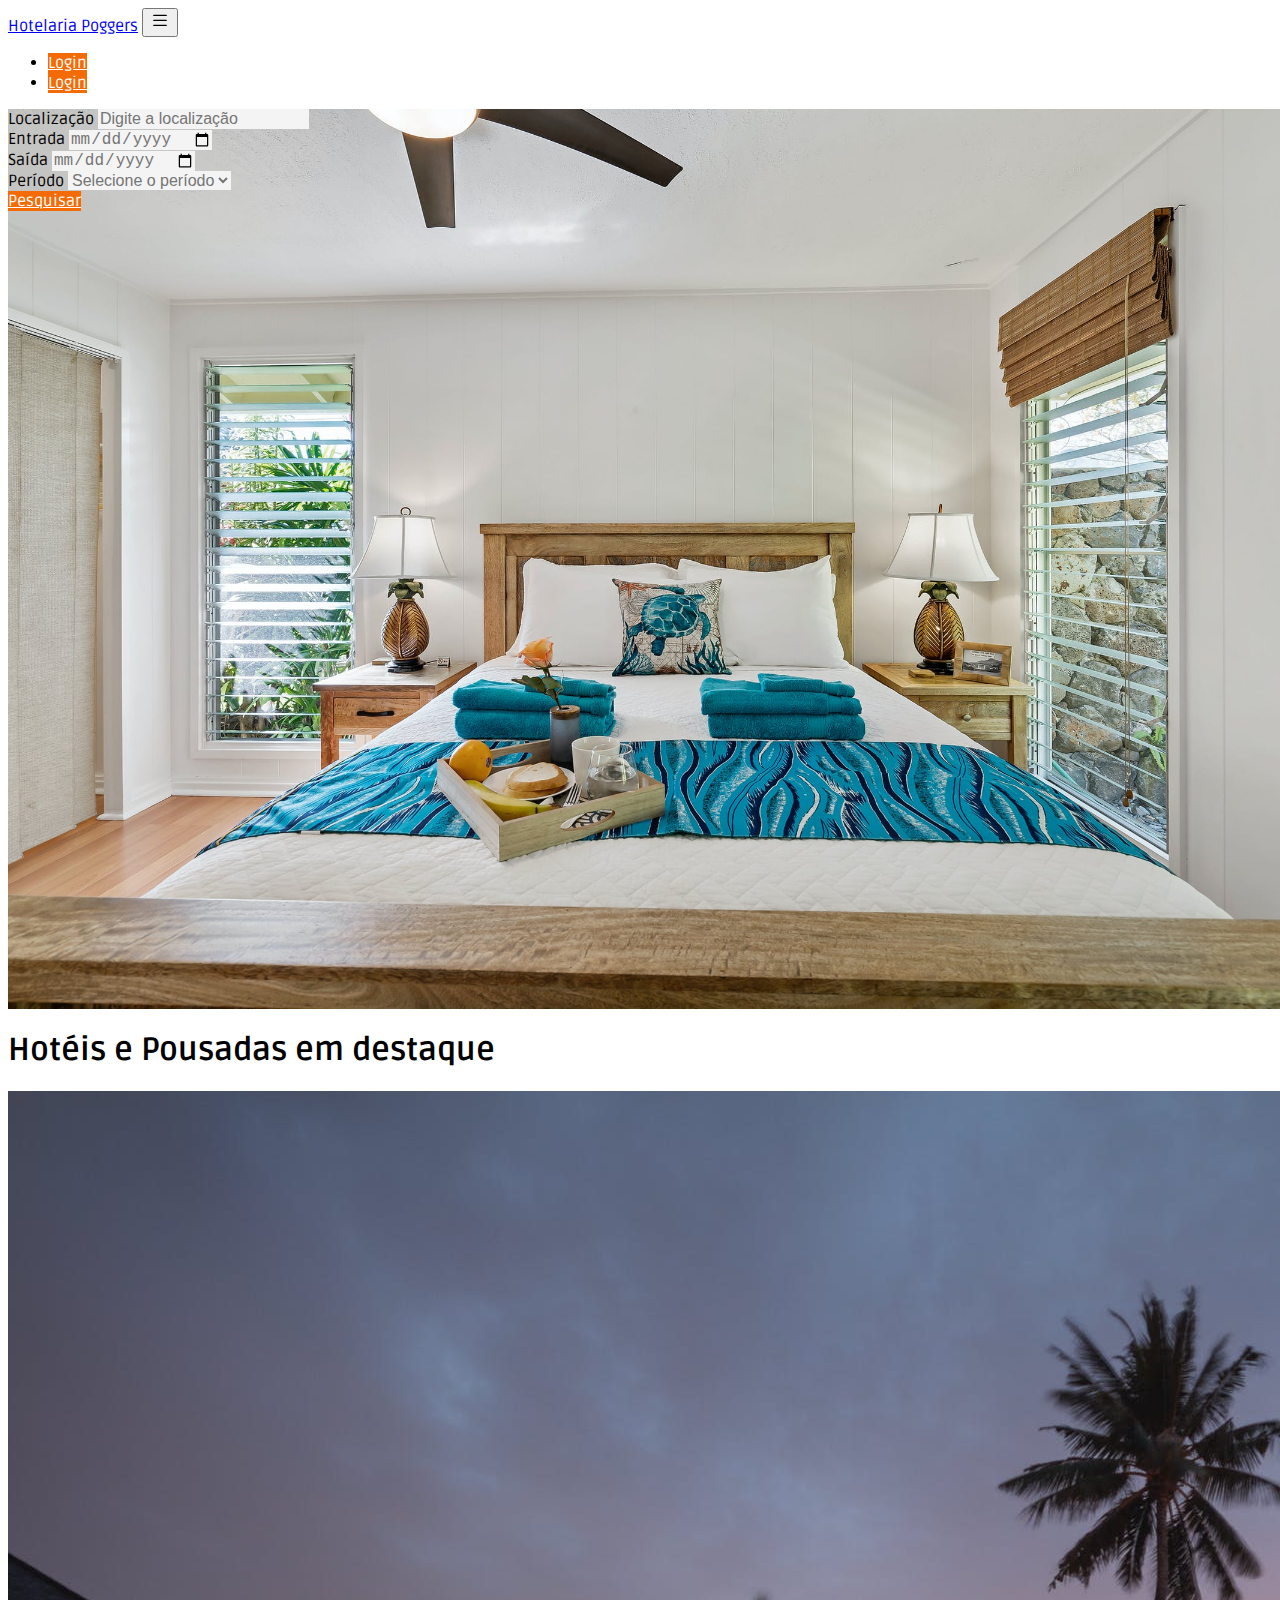
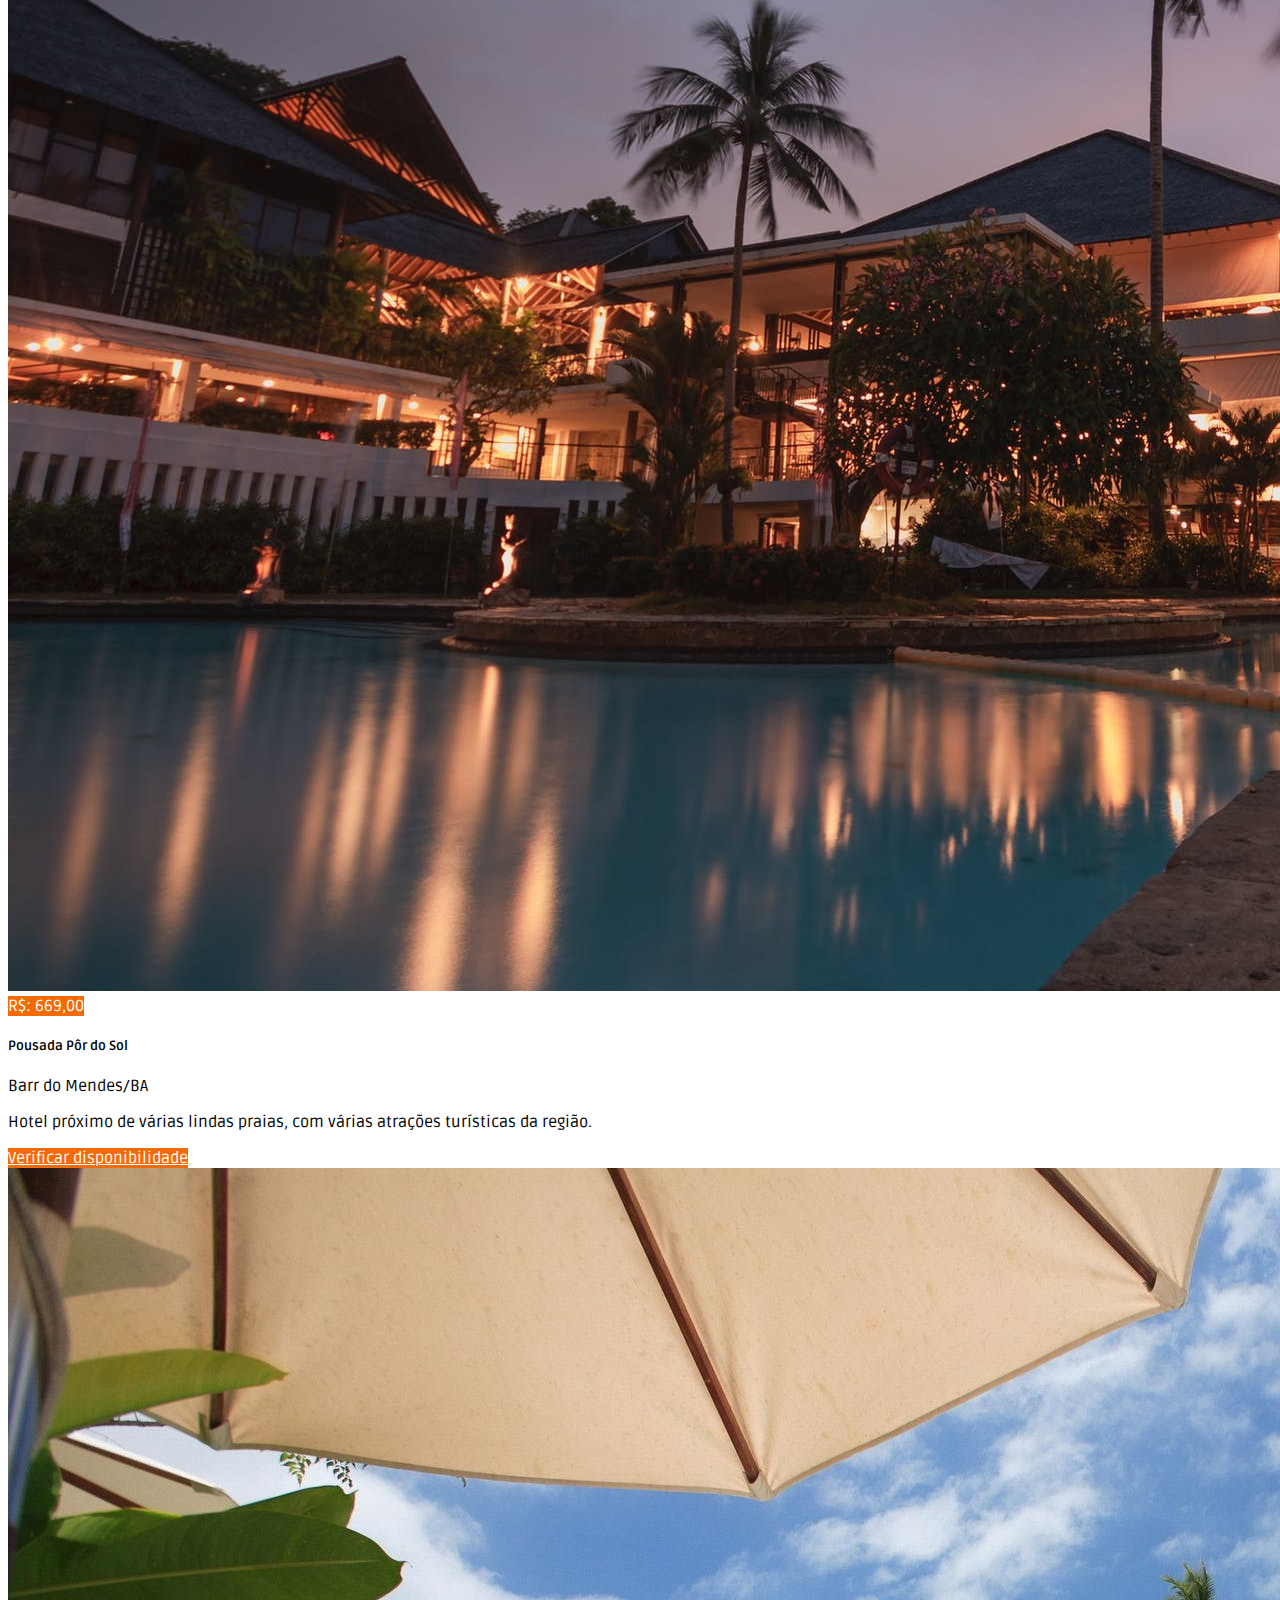
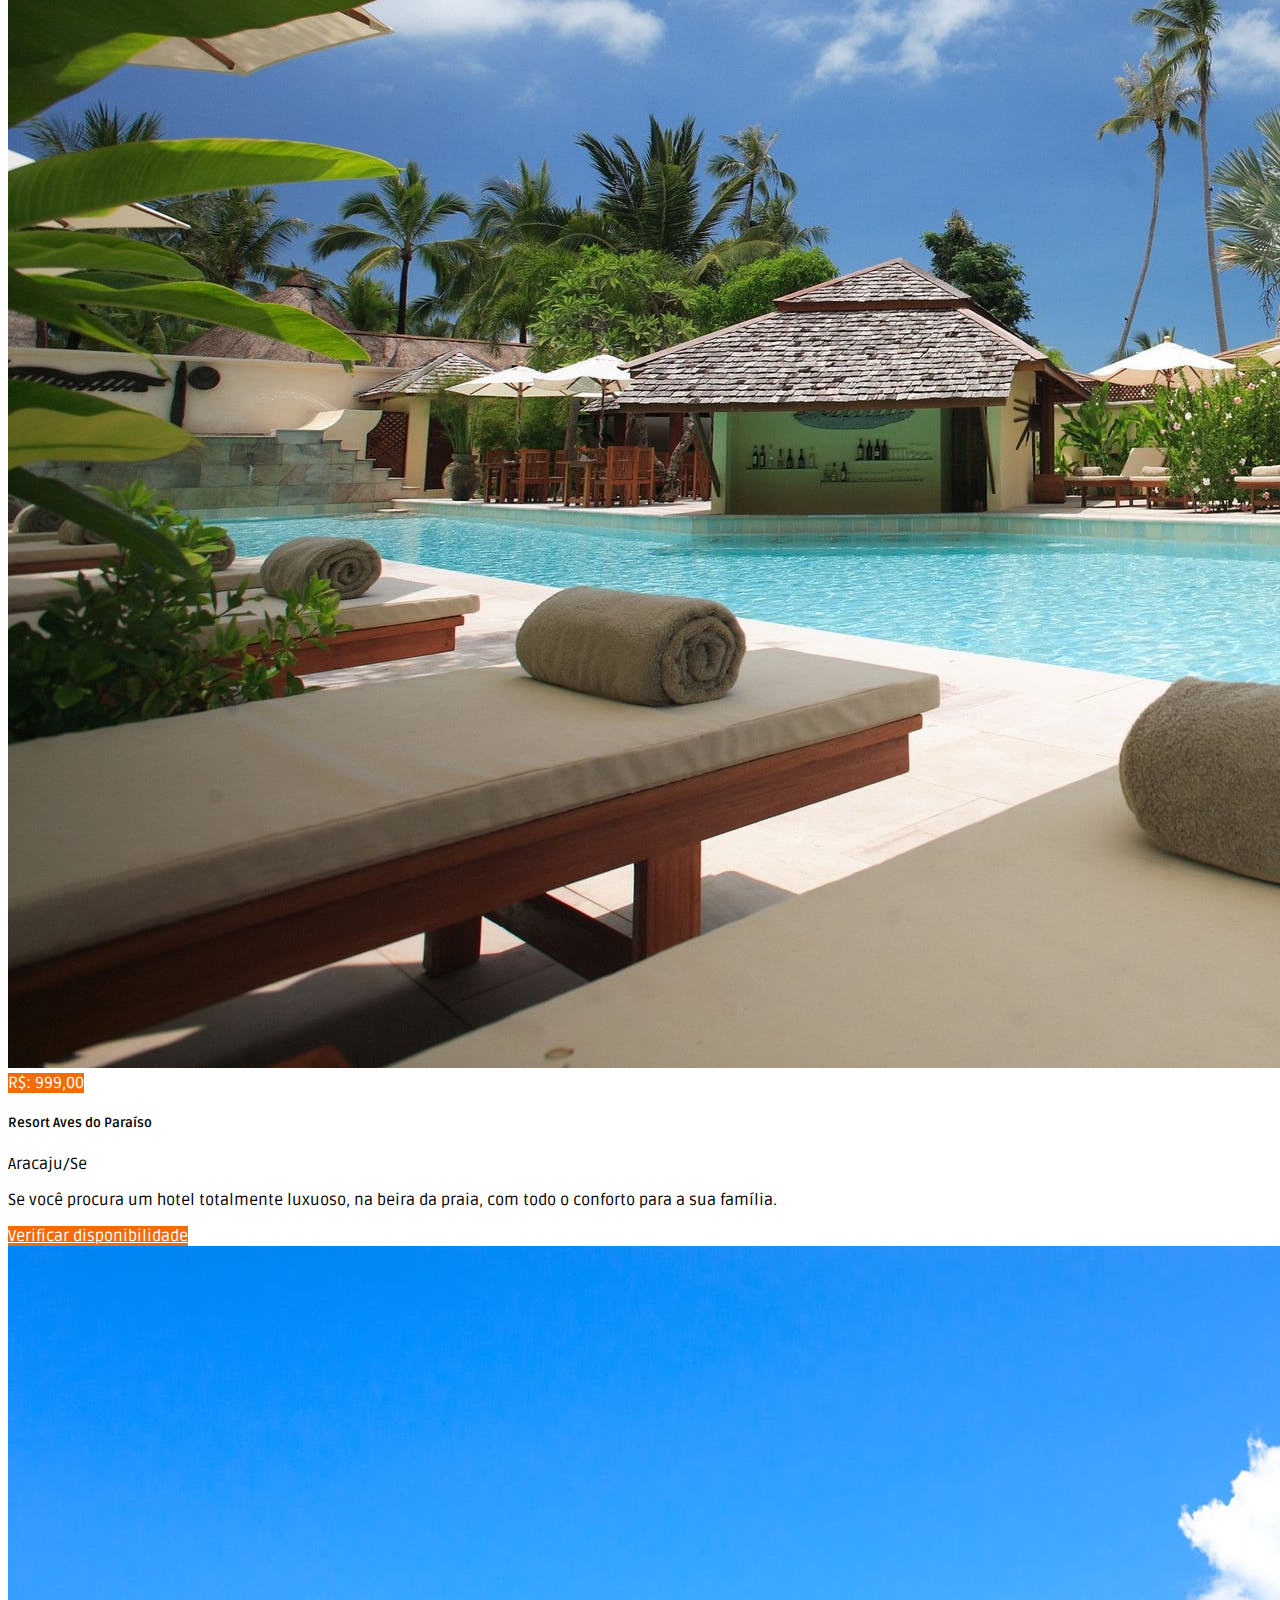
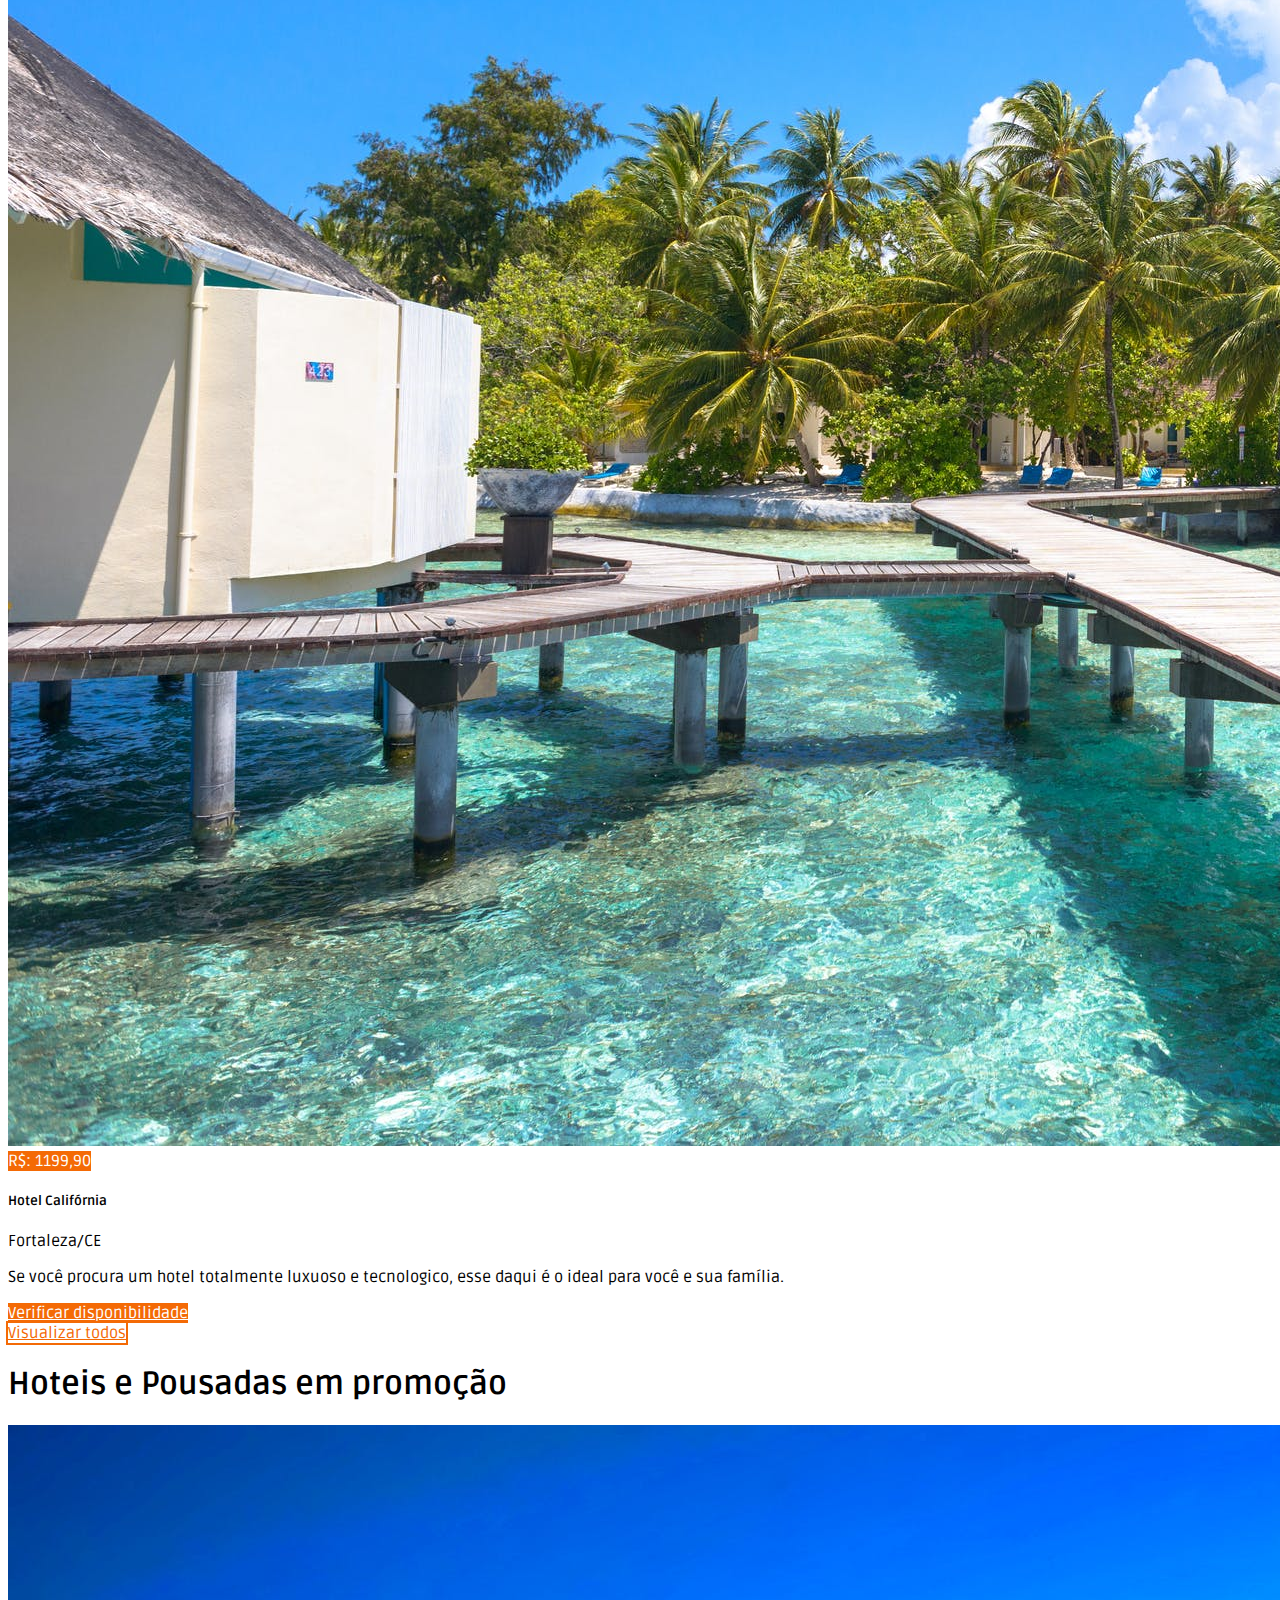
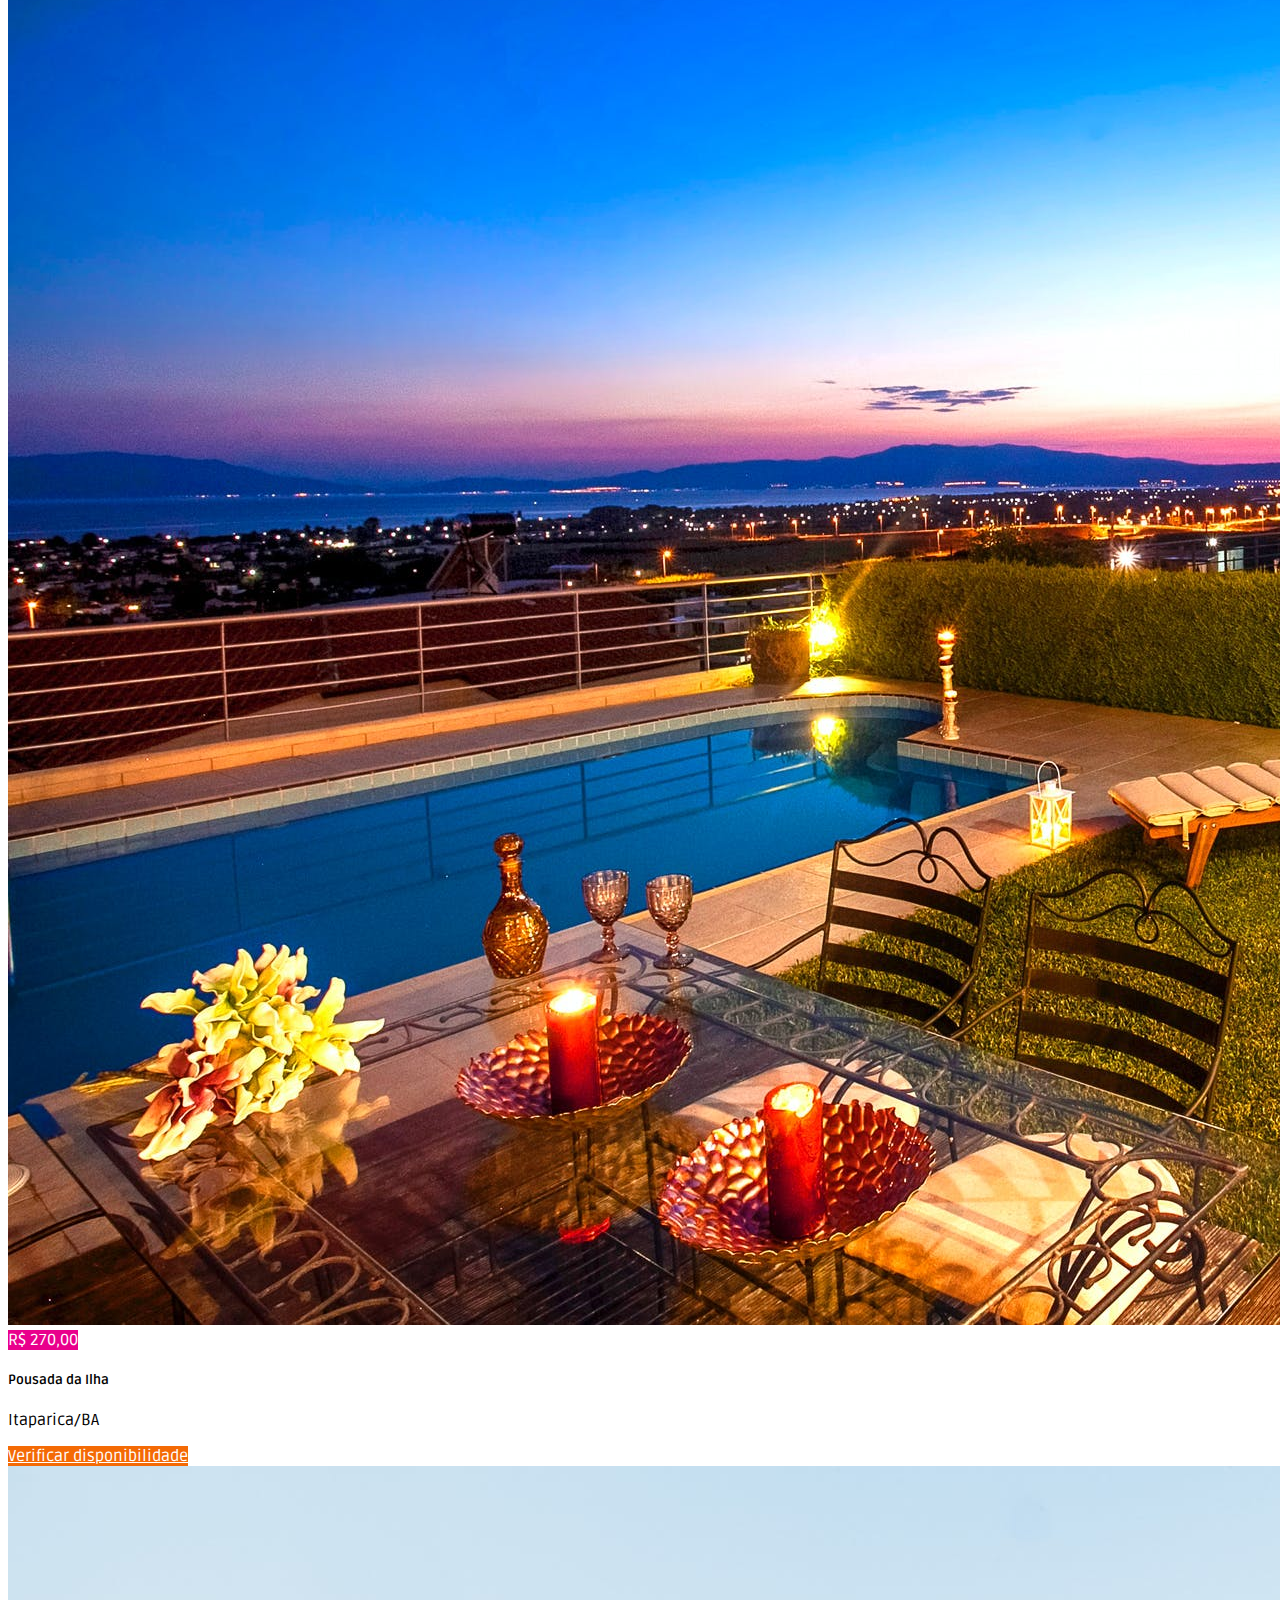
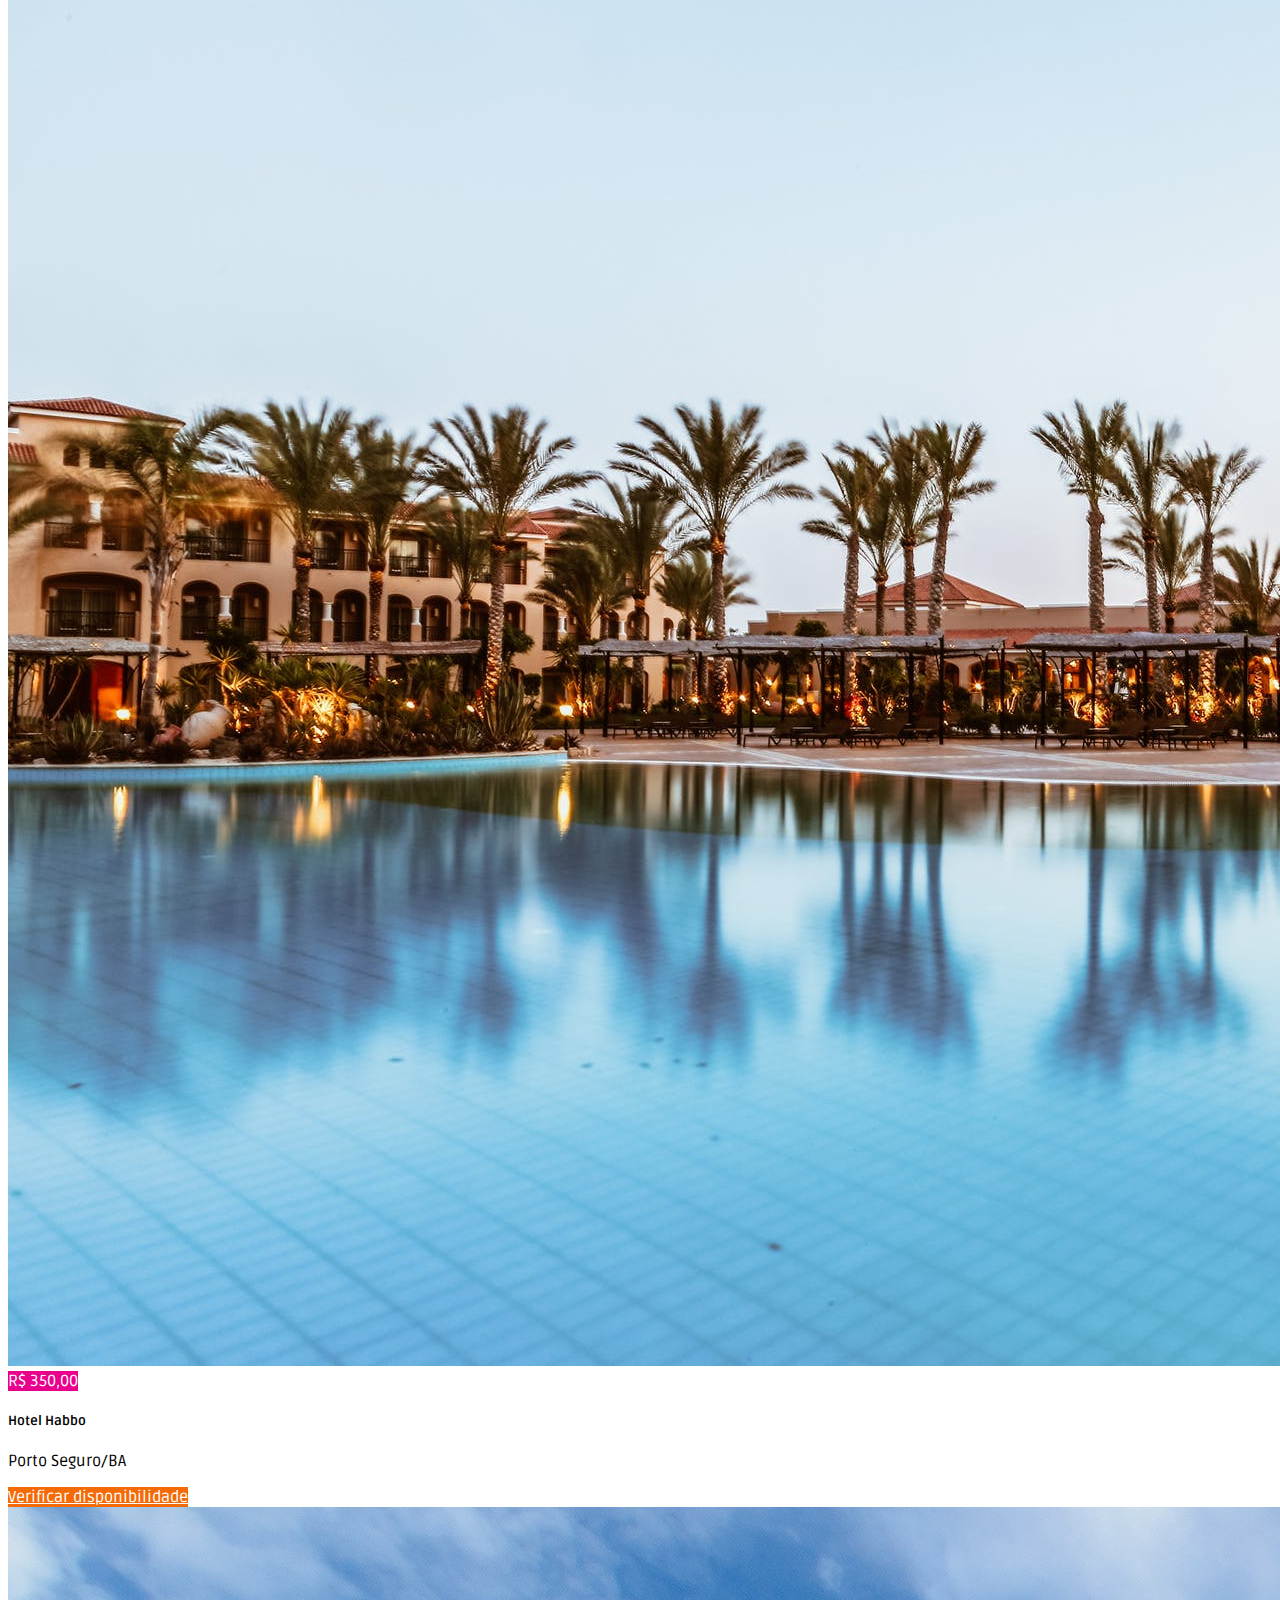
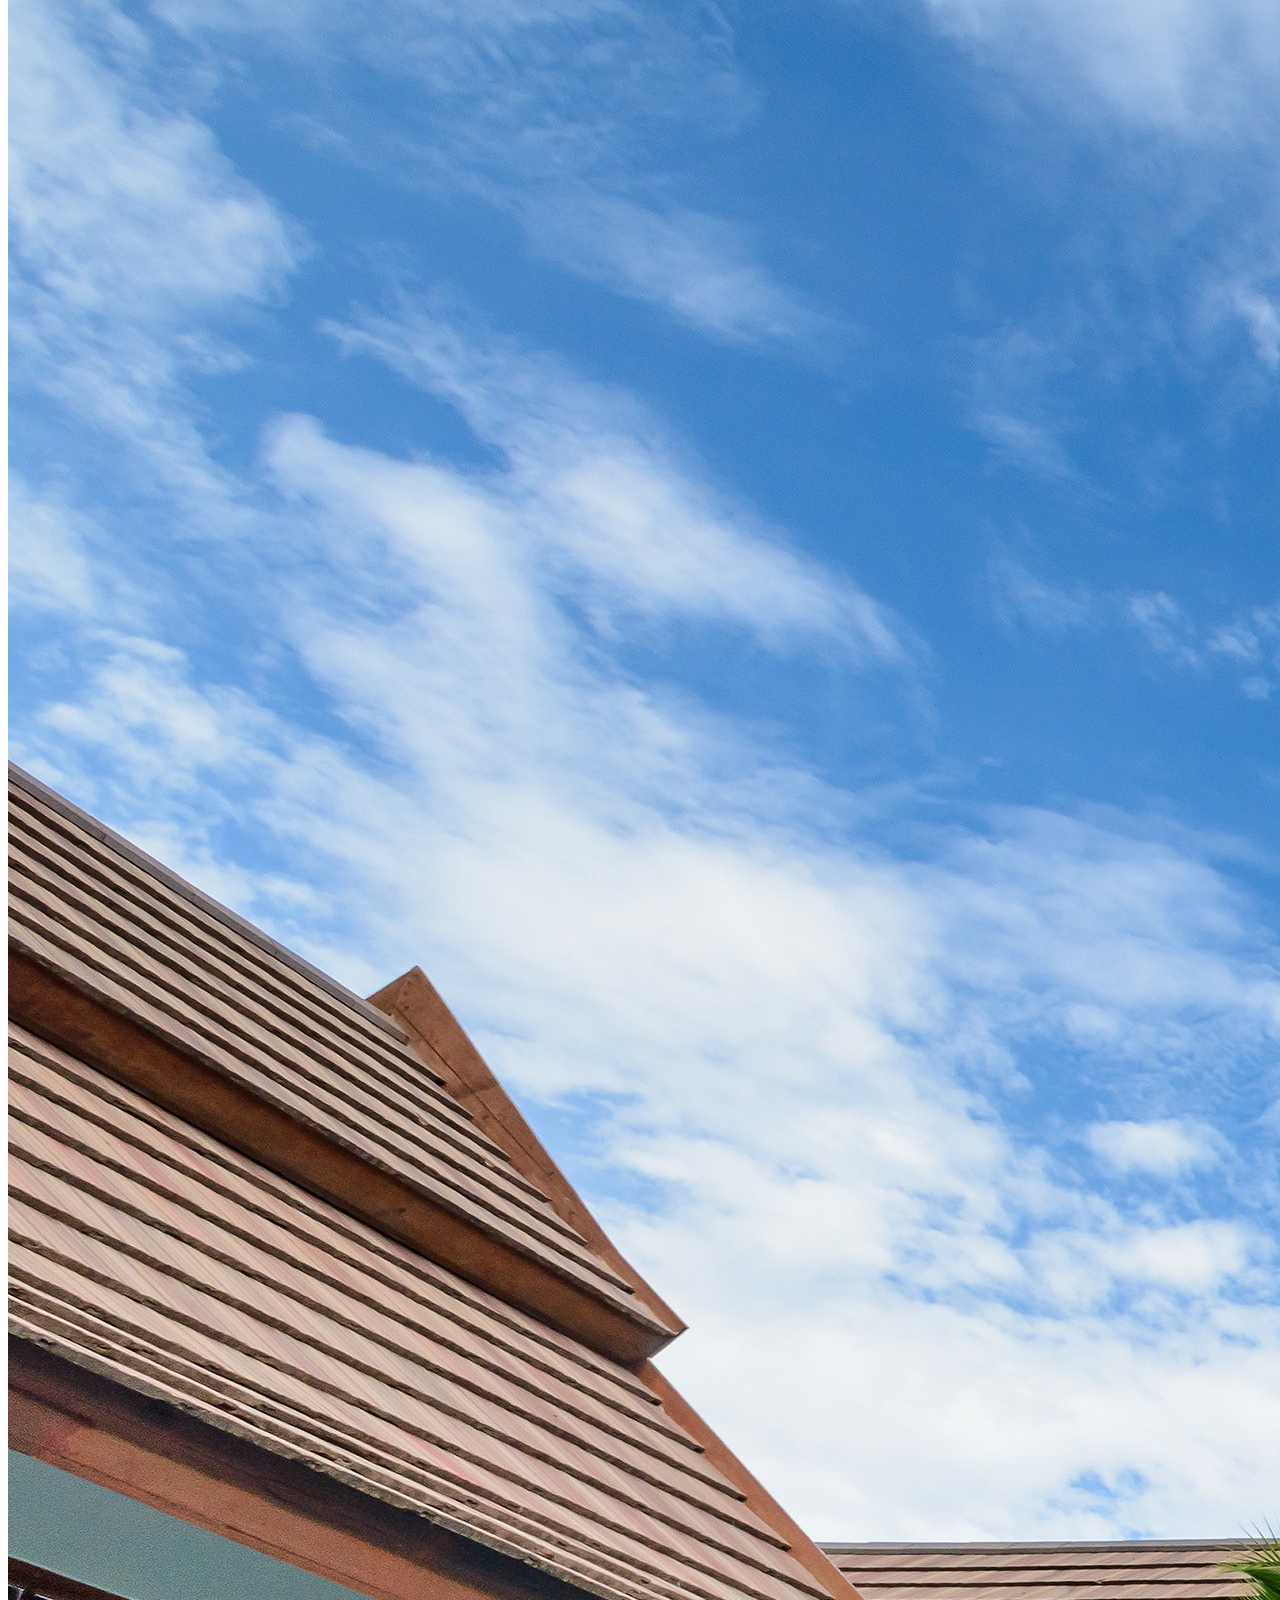
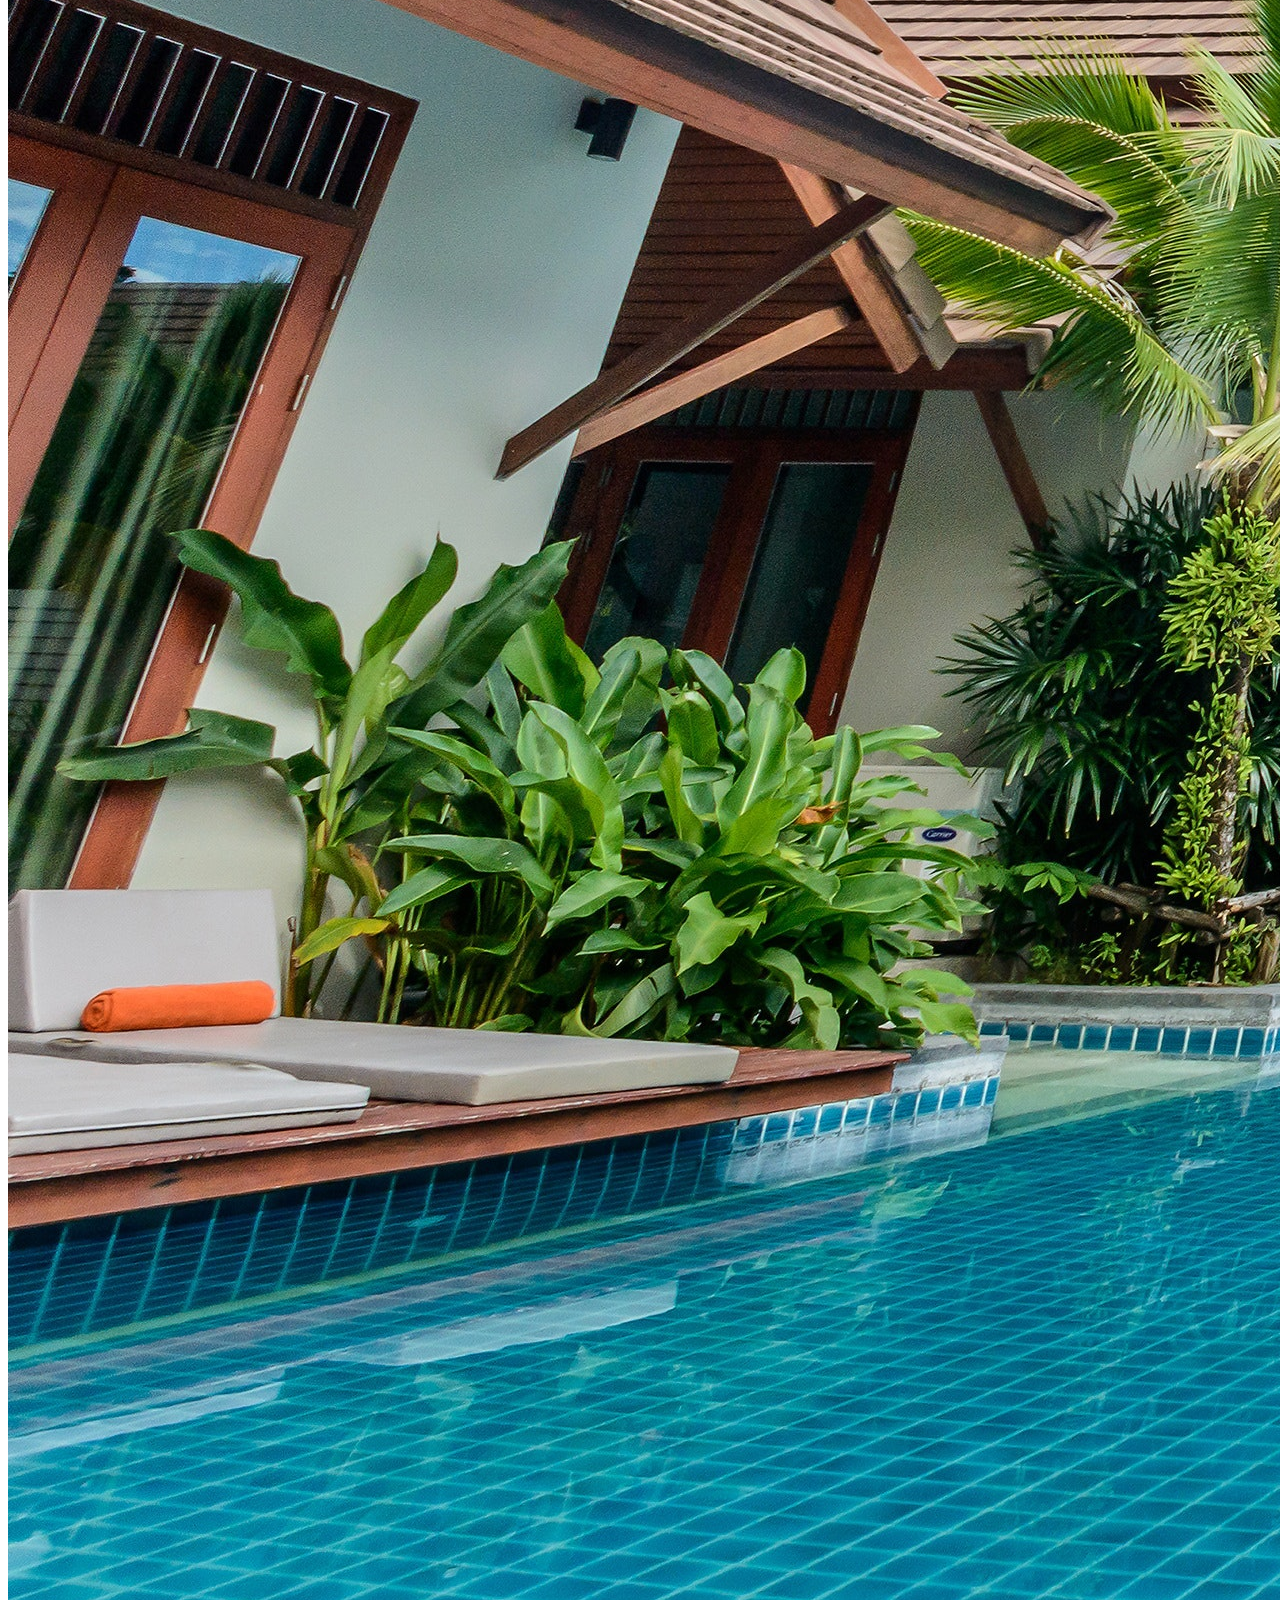
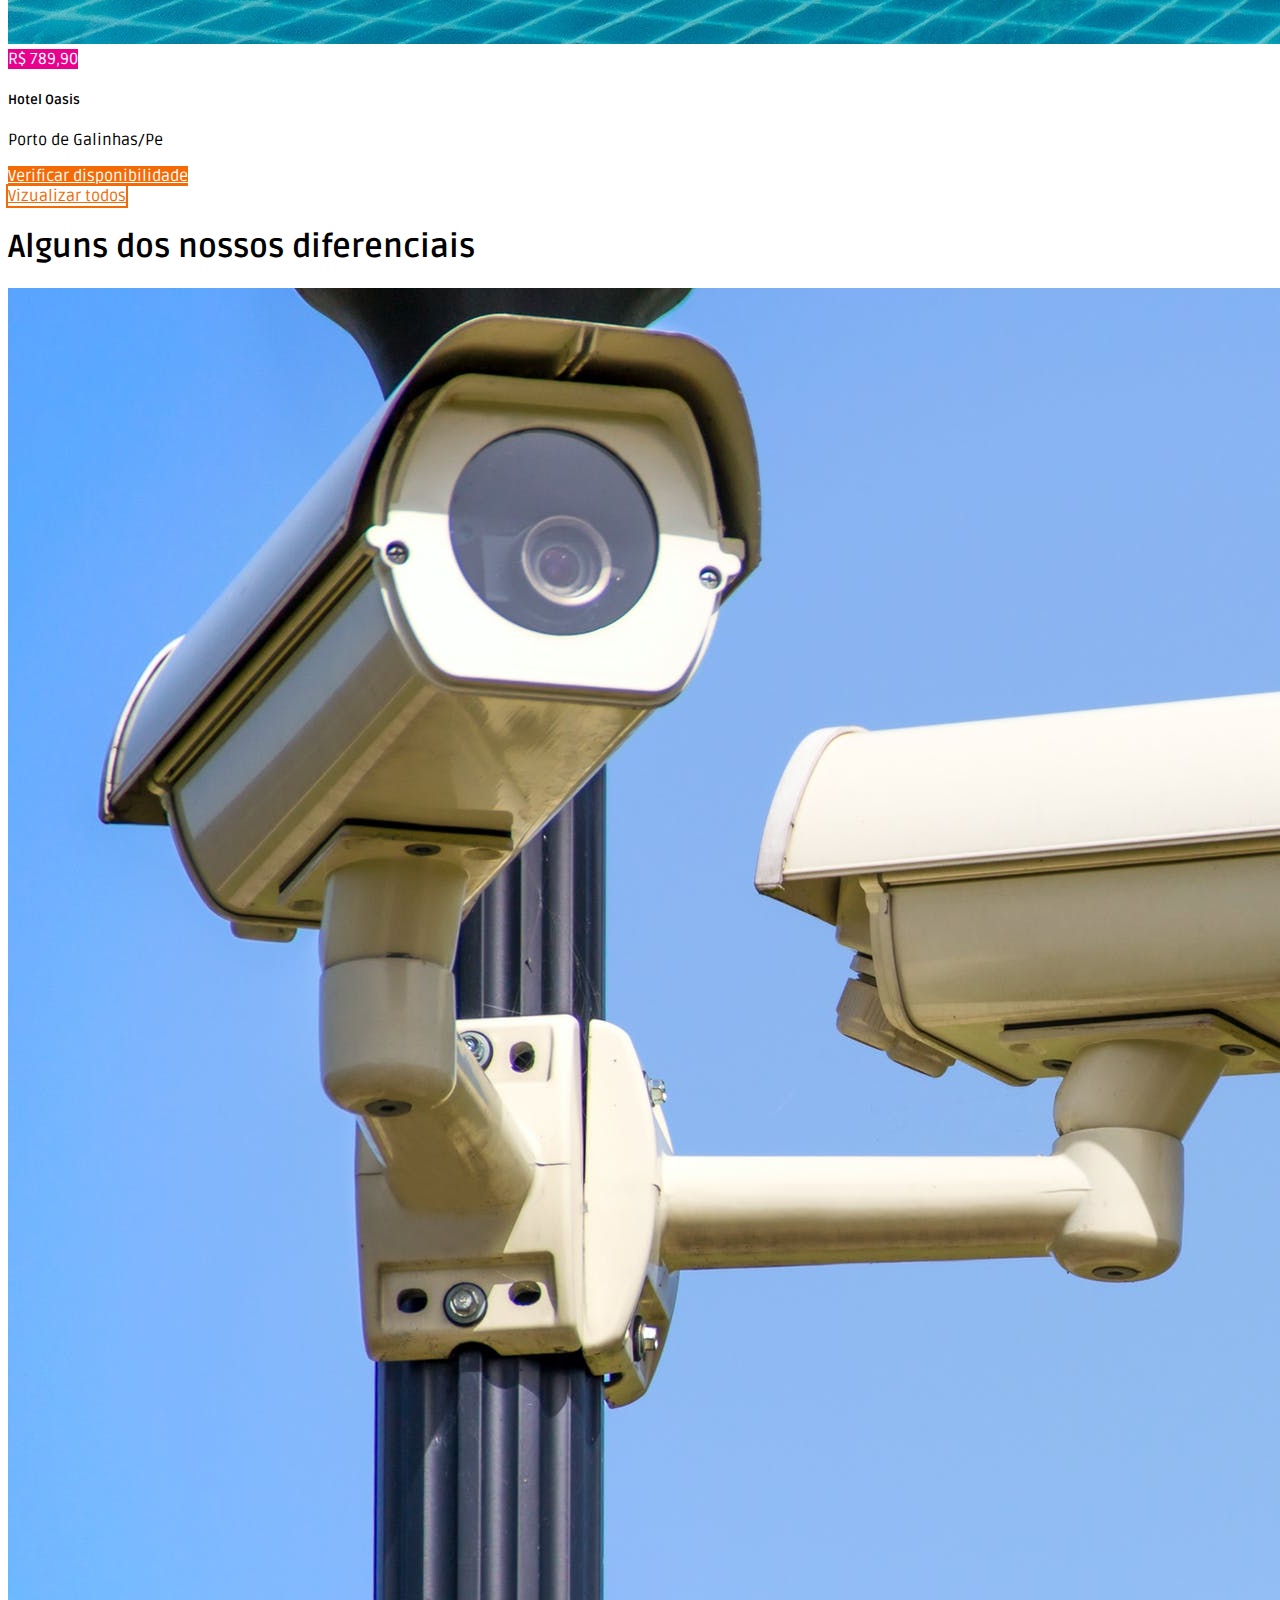
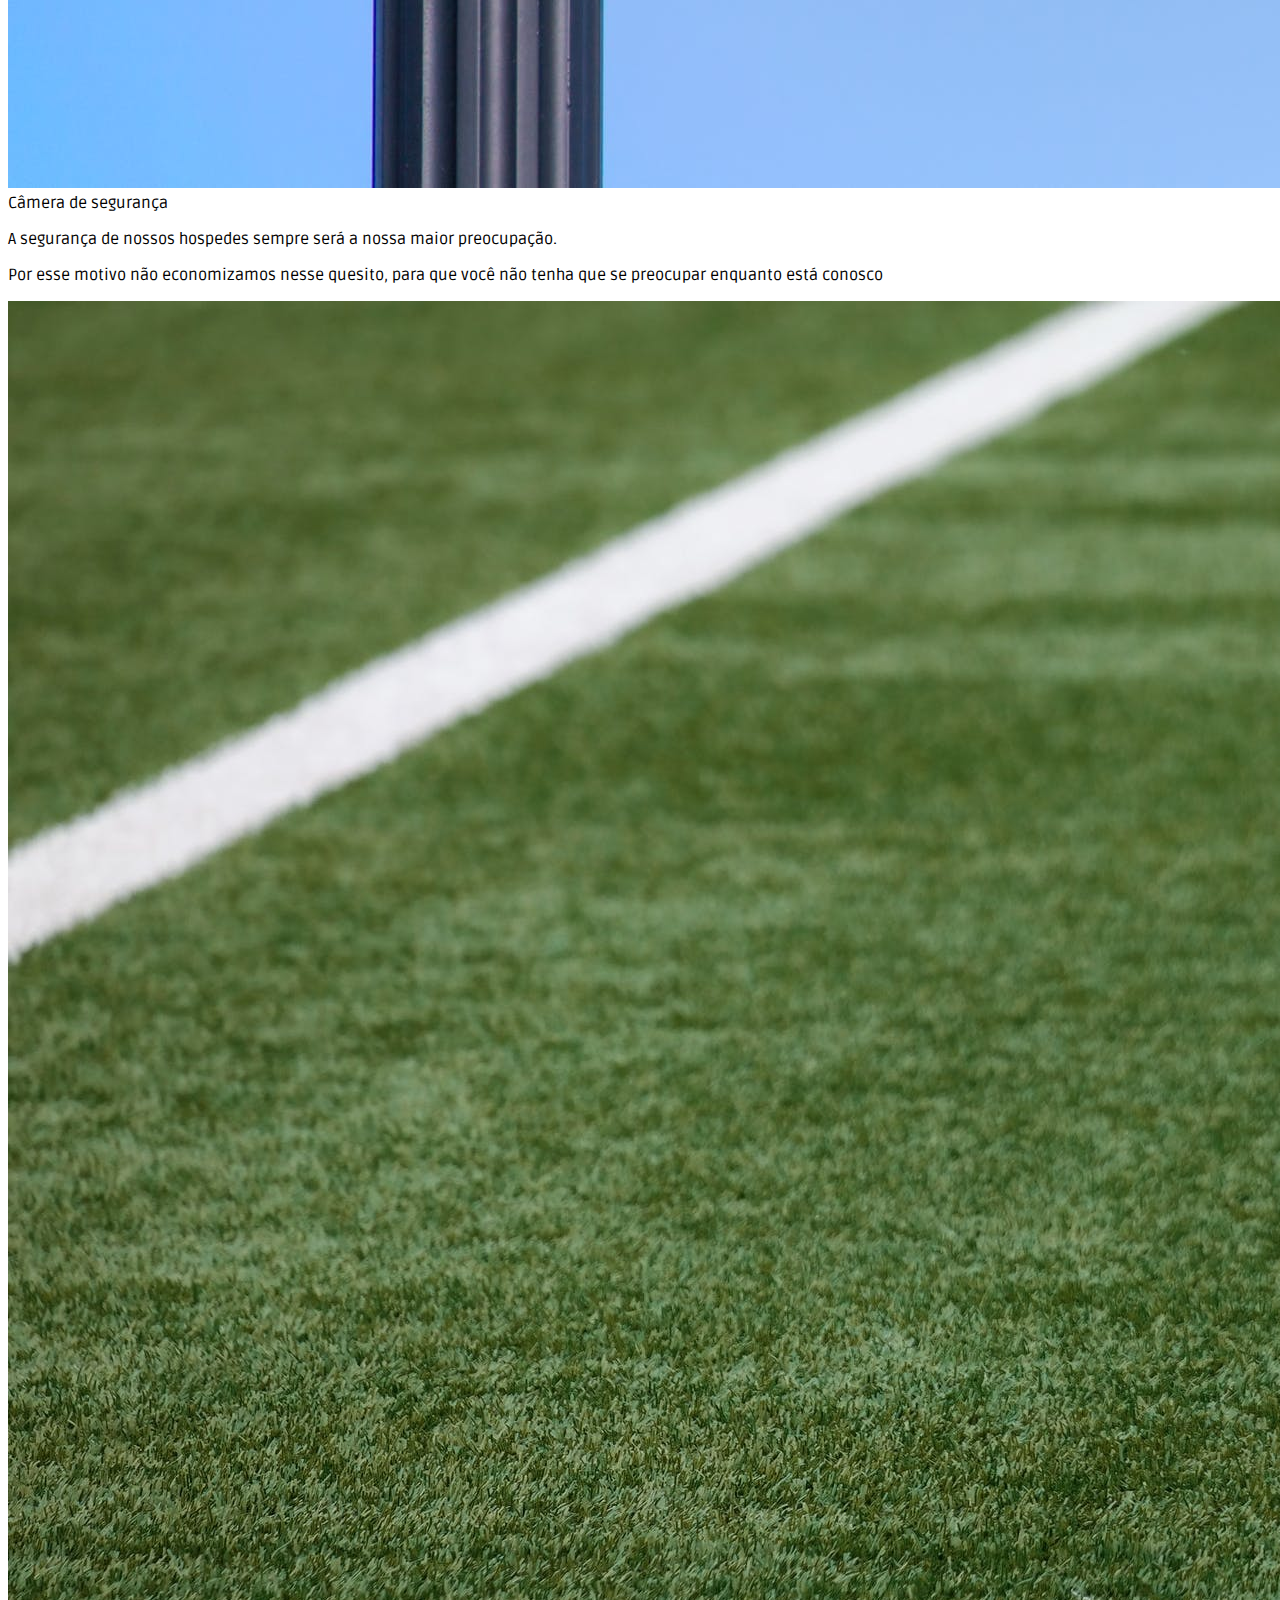
<file: index.html>
<!DOCTYPE html>
<html lang="pt">

<head>
    <meta charset="UTF-8">
    <meta name="viewport" content="width=device-width, initial-scale=1.0">
    <title>Hotel</title>
    <link href="https://cdn.jsdelivr.net/npm/bootstrap@5.0.0-beta1/dist/css/bootstrap.min.css" rel="stylesheet"
        integrity="sha384-giJF6kkoqNQ00vy+HMDP7azOuL0xtbfIcaT9wjKHr8RbDVddVHyTfAAsrekwKmP1" crossorigin="anonymous">
     <link href="https://fonts.googleapis.com/css2?family=Material+Icons" rel="stylesheet">
    <link rel="stylesheet" href="https://stackpath.bootstrapcdn.com/font-awesome/4.7.0/css/font-awesome.min.css"
        integrity="sha384-wvfXpqpZZVQGK6TAh5PVlGOfQNHSoD2xbE+QkPxCAFlNEevoEH3Sl0sibVcOQVnN" crossorigin="anonymous">
    <link rel="stylesheet" href="style.css">
</head>

<body>

    <!-- Barra de Navegação -->
    <nav class="navbar navbar-expand-lg navbar-light bg-white">
        <div class="container pt-1 pb-1">
            <a class="navbar-brand fw-bold" href="#">Hotelaria Poggers</a>
            <button class="navbar-toggler" type="button" data-bs-toggle="collapse" data-bs-target="#navbarNav"
                aria-controls="navbarNav" aria-expanded="false" aria-label="Toggle navigation">
                <svg width="1.5em" height="1.5em" viewBox="0 0 16 16" class="bi bi-list" fill="currentColor"
                    xmlns="http://www.w3.org/2000/svg">
                    <path fill-rule="evenodd"
                        d="M2.5 11.5A.5.5 0 0 1 3 11h10a.5.5 0 0 1 0 1H3a.5.5 0 0 1-.5-.5zm0-4A.5.5 0 0 1 3 7h10a.5.5 0 0 1 0 1H3a.5.5 0 0 1-.5-.5zm0-4A.5.5 0 0 1 3 3h10a.5.5 0 0 1 0 1H3a.5.5 0 0 1-.5-.5z" />
                </svg>
            </button>
            <div class="collapse navbar-collapse d-lg-flex justify-content-lg-end" id="navbarNav">
                <ul class="navbar-nav">
                    <!-- Botão aparece quando tela menor -->
                    <li class="nav-item d-block d-md-none d-lg-none pt-2 pb-2">
                        <a href="#" type="button" class="btn btn-orange w-100 rounded-0">Login</a>
                    </li>
                    <!-- End Botão tela menor -->
                    <li class="nav-item d-none d-md-block d-lg-block">
                        <a href="#" type="button" class="btn btn-orange rounded-0 ps-lg-5 pe-lg-5">Login</a>
                    </li>
                </ul>
            </div>
        </div>
    </nav>

    <!-- Banner -->
    <main class="w-100 min-vh-100 background-banner d-flex align-items-center">
        <div class="container">
            <div class="card rounded-1 border-0 p-1 pt-4 pb-4 p-lg-4 pb-md-0 pb-lg-0 shadow">
                <div class="card-body">
                    <form class="pb-lg-2" onsubmit="return false;">
                        <div class="row">
                            <div class="col-12 col-md-12 col-lg-3 mb-3">
                                <label for="localizacao" class="form-label fw-bold">Localização</label>
                                <input type="text" 
                                class="form-control rounded-0" 
                                name="localizacao" 
                                id="localizacao" 
                                placeholder="Digite a localização">
                            </div>
                            <div class="col-12 col-md-12 col-lg-2 mb-3">
                                <label for="entrada" class="form-label fw-bold">Entrada</label>
                                <input type="date" 
                                class="form-control rounded-0" 
                                name="entrada" 
                                id="entrada">
                            </div>
                            <div class="col-12 col-md-12 col-lg-2 mb-3">
                                <label for="saida" class="form-label fw-bold">Saída</label>
                                <input type="date" 
                                class="form-control rounded-0" 
                                name="saida" 
                                id="saida">
                            </div>
                            <div class="col-12 col-md-12 col-lg-3 mb-3">
                                <label for="periodo" class="form-label fw-bold">Período</label>
                                <select 
                                    class="form-select rounded-0" 
                                    name="periodo" 
                                    id="periodo"
                                    aria-label="Selecione o período">
                                    <option value="" selected>Selecione o período</option>
                                    <option value="madrugada">Madrugada</option>
                                    <option value="manha">Manhã</option>
                                    <option value="tarde">Tarde</option>
                                    <option value="noite">Noite</option>
                                </select>
                            </div>
                            <div class="col-12 col-md-12 col-lg-2 mb-3 pt-3 d-lg-flex align-items-end">
                                <a href="#" class="btn btn-lg btn-orange w-100 rounded-0 border-0 p-lg-1">
                                    Pesquisar
                                </a>
                            </div>
                        </div>
                    </form>
                </div>
            </div>
        </div>
    </main>

    <!-- Destaques -->
    <main class="w-100 pb-5 pt-lg-4 pb-lg-5">
        <div class="container pt-5 pb-2 pt-lg-5 pb-lg-0">
            <h1 class="fs-4 text-center text-lg-start mb-5 fw-bold">
                Hotéis e Pousadas em destaque
            </h1>
            <div class="row mb-4">
                <div class="col-12 col-md-12 col-lg-4 mb-5">
                    <div class="card shadow border-0">
                        <div class="position-relative">
                            <img src="./assets/img/hoteis/hotel-1.jpeg" alt="Hotel 01" class="card-img-top">
                            <span class="position-absolute 
                            bottom-0 
                            right-0 
                            bg-color-orange 
                            ps-2 
                            pe-2 
                            pt-1 
                            pb-1">
                                R$: 669,00
                            </span>
                        </div>
                        <div class="card-body p-3">
                            <h5 class="card-title mb-1">Pousada Pôr do Sol</h5>
                            <p class="text-muted">Barr do Mendes/BA</p>
                            <p class="card-text">
                                Hotel próximo de várias lindas praias,
                                com várias atrações turísticas da região.
                            </p>
                            <a href="./available.html" class="btn btn-orange rounded-0 w-100">Verificar disponibilidade</a>
                        </div>
                    </div>
                </div>
                <div class="col-12 col-md-12 col-lg-4 mb-5">
                    <div class="card shadow border-0">
                        <div class="position-relative">
                            <img src="./assets/img/hoteis/hotel-2.jpeg" alt="Hotel 01" class="card-img-top">
                            <span class="position-absolute 
                            bottom-0 
                            right-0 
                            bg-color-orange 
                            ps-2 
                            pe-2 
                            pt-1 
                            pb-1">
                                R$: 999,00
                            </span>
                        </div>
                        <div class="card-body p-3">
                            <h5 class="card-title mb-1">Resort Aves do Paraíso</h5>
                            <p class="text-muted">Aracaju/Se</p>
                            <p class="card-text">
                                Se você procura um hotel totalmente luxuoso, na beira da praia, com todo o conforto para a sua família.
                            </p>
                            <a href="./unavailable.html" class="btn btn-orange rounded-0 w-100">Verificar disponibilidade</a>
                        </div>
                    </div>
                </div>
                <div class="col-12 col-md-12 col-lg-4 mb-5">
                    <div class="card shadow border-0">
                        <div class="position-relative">
                            <img src="./assets/img/hoteis/hotel-3.jpeg" alt="Hotel 01" class="card-img-top">
                            <span class="position-absolute 
                            bottom-0 
                            right-0 
                            bg-color-orange 
                            ps-2 
                            pe-2 
                            pt-1 
                            pb-1">
                                R$: 1199,90
                            </span>
                        </div>
                        <div class="card-body p-3">
                            <h5 class="card-title mb-1">Hotel Califórnia</h5>
                            <p class="text-muted">Fortaleza/CE</p>
                            <p class="card-text">
                                Se você procura um hotel totalmente luxuoso e tecnologico,
                                esse daqui é o ideal para você e sua família.
                            </p>
                            <a href="#" class="btn btn-orange rounded-0 w-100">Verificar disponibilidade</a>
                        </div>
                    </div>
                </div>
            </div>
            <div class="row">
                <div class="col-12 d-flex justify-content-center">
                    <a href="./all.html" class="btn btn-orange-outline ps-4 pe-4">
                        Visualizar todos
                    </a>
                </div>
            </div>
        </div>
    </main>

    <!-- Promoções -->
    <main class="w-100 pb-5 p-lg-5">
        <div class="container">
            <div class="w-100 title mb-5 mb-md-5 mb-lg-5 pt-lg-4 pb-lg-0">
                <h1 class="fs-4 text-center text-lg-start mb-2 fw-bold">
                    Hoteis e Pousadas em promoção
                </h1>
            </div>
            <div class="row mb-4">
                <div class="col-12 col-md-12 col-lg-4 mb-5">
                    <div class="card shadow border-0">
                        <div class="position-relative">
                            <img src="./assets/img/hoteis/hotel-4.jpeg" alt="" class="card-img-top">
                            <span class="position-absolute bottom-0 right-0 bg-color-roxo ps-2 pe-2 pt-1 pb-1"> R$ 270,00</span>
                        </div>
                        <div class="card-body p-3">
                            <h5 class="card-title mb-1">
                                Pousada da Ilha
                            </h5>
                            <p class="text-muted">Itaparica/BA</p>
                            <a href="#" class="btn btn-orange rounded-0 w-100">
                                Verificar disponibilidade
                            </a>
                        </div>
                    </div>
                </div>

                <div class="col-12 col-md-12 col-lg-4 mb-5">
                    <div class="card shadow border-0">
                        <div class="position-relative">
                            <img src="./assets/img/hoteis/hotel-5.jpeg" alt="" class="card-img-top">
                            <span class="position-absolute bottom-0 right-0 bg-color-roxo ps-2 pe-2 pt-1 pb-1"> R$ 350,00</span>
                        </div>
                        <div class="card-body p-3">
                            <h5 class="card-title mb-1">
                                Hotel Habbo
                            </h5>
                            <p class="text-muted">Porto Seguro/BA</p>
                            <a href="#" class="btn btn-orange rounded-0 w-100">
                                Verificar disponibilidade
                            </a>
                        </div>
                    </div>
                </div>

                <div class="col-12 col-md-12 col-lg-4 mb-5">
                    <div class="card shadow border-0">
                        <div class="position-relative">
                            <img src="./assets/img/hoteis/hotel-6.jpg" alt="" class="card-img-top">
                            <span class="position-absolute bottom-0 right-0 bg-color-roxo ps-2 pe-2 pt-1 pb-1"> R$ 789,90</span>
                        </div>
                        <div class="card-body p-3">
                            <h5 class="card-title mb-1">
                                Hotel Oasis
                            </h5>
                            <p class="text-muted">Porto de Galinhas/Pe</p>
                            <a href="#" class="btn btn-orange rounded-0 w-100">
                                Verificar disponibilidade
                            </a>
                        </div>
                    </div>
                </div>
            </div>

            <div class="row">
                <div class="col-12 d-flex justify-content-center">
                    <a href="./all.html" class="btn btn-orange-outline ps-4 pe-4">
                        Vizualizar todos
                    </a>
                </div>
            </div>
        </div>
    </main>

    <!-- Diferenciais -->
    <main class="w-100">
        <div class="container">
            <div class="w-100 title mb-5 mb-md-5 mb-lg-5 pt-lg-4 pb-lg-0">
                <h1 class="fs-4 text-center text-md-start text-lg-start mb-2 fw-bold">
                    Alguns dos nossos diferenciais
                </h1>
            </div>
            <div class="row">
                <div class="col-12">
                    <div class="row">
                        <div class="col-12 col-md-4 col-lg-4 mb-4">
                            <div class="card">
                                <img src="./assets/img/utilidades/camera.jpeg" alt="cameras" class="card-img-top">
                                <div class="card-body">
                                    <div class="card-title">
                                        Câmera de segurança
                                    </div>
                                    <p class="card-text text-muted">
                                        A segurança de nossos hospedes sempre será a nossa maior preocupação.
                                    </p>
                                    <p class="card-text text-muted">
                                        Por esse motivo não economizamos nesse quesito, para que você não tenha que se preocupar enquanto está conosco
                                    </p>
                                </div>
                            </div>
                        </div>

                        <div class="col-12 col-md-4 col-lg-4 mb-4">
                            <div class="card">
                                <img src="./assets/img/utilidades/campo.jpeg" alt="campo de futebol" class="card-img-top">
                                <div class="card-body">
                                    <div class="card-title">
                                        Campo de Futebol
                                    </div>
                                    <p class="card-text text-muted">
                                        Afinal, estamos no país do futebol!!
                                    </p>
                                    <p class="card-text text-muted">
                                        Oferecemos campos de futebol para a diversão desde as crianças até os mais velhos que curtem bater um baba
                                    </p>
                                </div>
                            </div>
                        </div>

                        <div class="col-12 col-md-4 col-lg-4 mb-4">
                            <div class="card">
                                <img src="./assets/img/utilidades/piscina.jpeg" alt="piscina" class="card-img-top">
                                <div class="card-body">
                                    <div class="card-title">
                                        Piscinas
                                    </div>
                                    <p class="card-text text-muted">
                                        Para se refrescar nesse calorão.
                                    </p>
                                    <p class="card-text text-muted">
                                        Pensando em seu bem estar, nós temos piscinas para você poder se refrescar sem ter que sair do hotel para alguma praia ou cachoeira.
                                    </p>
                                </div>
                            </div>
                        </div>
                    </div>
                </div>
            </div>
        </div>
    </main>

    <!-- Carrossel / Quartos -->
    <main class="w-100 pb-4 pb-md-4 pt-lg-4 pb-lg-4">
        <div class="container pt-5 pb-2 pt-lg-5 pb-lg-5">
            <h1 class="fs-4 text-center text-lg-start mb-5 fw-bold">
                Conheça nossos quartos
            </h1>
            <div id="carouselControls" class="carousel slide" data-bs-ride="carousel" data-bs-interval="0">
                <div class="carousel-inner">
                    <div class="carousel-item active">
                        <img src="./assets/img/quartos/quarto-1.jpeg" alt="quarto 01" class="d-block w-100 rounded-1 carousel-item-img">
                    </div>
                    <div class="carousel-item">
                        <img src="./assets/img/quartos/quarto-2.jpeg" alt="quarto 02" class="d-block w-100 rounded-1 carousel-item-img">
                    </div>
                    <div class="carousel-item">
                        <img src="./assets/img/quartos/quarto-3.jpeg" alt="quarto 03" class="d-block w-100 rounded-1 carousel-item-img">
                    </div>
                    <div class="carousel-item">
                        <img src="./assets/img/quartos/quarto-4.jpeg" alt="quarto 04" class="d-block w-100 rounded-1 carousel-item-img">
                    </div>
                </div>
                <ol class="carousel-indicators">
                    <li data-bs-target="#carouselControls" data-bs-slide-to="0" class="active"></li>
                    <li data-bs-target="#carouselControls" data-bs-slide-to="1" class=""></li>
                    <li data-bs-target="#carouselControls" data-bs-slide-to="2" class="active"></li>
                    <li data-bs-target="#carouselControls" data-bs-slide-to="3" class="active"></li>
                </ol>
            </div>
        </div>
    </main>

    <!-- AVALIAÇÕES -->
    <main class="w-100 pt-lg-4 pb-lg-5">
        <div class="container pt-5 pb-2 pt-lg-5 pb-lg-5">
            <div class="w-100 title mb-5 mb-md-5 mb-lg-5 pt-lg-0">
                <h1 class="fs-4 text-center text-lg-center mb-2 fw-bold">
                    Avaliações de hóspedes
                </h1>
                <div class="line-orange m-auto"></div>
            </div>
            <div class="row pt-3 pt-md-3 pt-lg-3">
                <div class="col-12 col-md-12 col-lg-4 mb-4 mb-md-4">
                    <div class="card border-0 shadow p-2">
                        <div class="card-body">
                            <div class="w-100 mb-3">
                                <h4 class="fs-5">
                                    Henrique César Junior
                                </h4>
                                <span class="star"><i class="fa fa-star" aria-hidden="true"></i></span>
                                <span class="star"><i class="fa fa-star" aria-hidden="true"></i></span>
                                <span class="star"><i class="fa fa-star" aria-hidden="true"></i></span>
                                <span class="star"><i class="fa fa-star" aria-hidden="true"></i></span>
                                <span class="star"><i class="fa fa-star" aria-hidden="true"></i></span>
                            </div>
                            <p>
                                Valeu cada centavo, hotel confortavel e lugar muito lindo.
                            </p>
                        </div>
                    </div>
                </div>

                <div class="col-12 col-md-12 col-lg-4 mb-4 mb-md-4">
                    <div class="card border-0 shadow p-2">
                        <div class="card-body">
                            <div class="w-100 mb-3">
                                <h4 class="fs-5">
                                    Pamela Cardoso
                                </h4>
                                <span class="star"><i class="fa fa-star" aria-hidden="true"></i></span>
                                <span class="star"><i class="fa fa-star" aria-hidden="true"></i></span>
                                <span class="star"><i class="fa fa-star" aria-hidden="true"></i></span>
                                <span class="star"><i class="fa fa-star" aria-hidden="true"></i></span>
                                <span class="star"><i class="fa fa-star" aria-hidden="true"></i></span>
                            </div>
                            <p>
                                Muito aconchegante, e perto de todos os pontos turísticos locais.
                            </p>
                        </div>
                    </div>
                </div>

                <div class="col-12 col-md-12 col-lg-4 mb-4 mb-md-4">
                    <div class="card border-0 shadow p-2">
                        <div class="card-body">
                            <div class="w-100 mb-3">
                                <h4 class="fs-5">
                                    Everton Cabral
                                </h4>
                                <span class="star"><i class="fa fa-star" aria-hidden="true"></i></span>
                                <span class="star"><i class="fa fa-star" aria-hidden="true"></i></span>
                                <span class="star"><i class="fa fa-star" aria-hidden="true"></i></span>
                                <span class="star"><i class="fa fa-star" aria-hidden="true"></i></span>
                                <span class="star"><i class="fa fa-star" aria-hidden="true"></i></span>
                            </div>
                            <p>
                                Passei minha lua de mel em um desses hotéis, valeu muito cada centavo gasto.
                            </p>
                        </div>
                    </div>
                </div>
            </div>
        </div>
    </main>

    <!-- Rodapé -->
    <footer class="w-100 bg-light">
        <div class="container pt-5 pt-lg-5 pb-lg-3">
            <div class="row">
                <div class="col-12 col-md-3 col-lg-4 mb-3 mb-md-0 mb-lg-0">
                    <h4 class="fs-4 fw-bold text-uppercase mb-2 mb-md-4 mb-lg-4">
                        Hotelaria Poggers
                    </h4>
                    <p class="text-muted">
                        Somos uma empresa que nasceu no ano de 1893, cuja missão é entregar aos nossos clientes e amigos os melhores lugares para terem seu descanso e lazer.
                    </p>
                    <p>
                        <a href="#" title="Facebook" class="text-decoration-none text-muted me-1 me-md-1 me-lg-2">
                            <i class="fa fa-facebook" aria-hidden="true"></i>
                        </a>
                        <a href="#" title="Twitter" class="text-decoration-none text-muted me-1 me-md-1 me-lg-2">
                            <i class="fa fa-twitter" aria-hidden="true"></i>
                        </a>
                        <a href="#" title="Instagram" class="text-decoration-none text-muted me-1 me-md-1 me-lg-2">
                            <i class="fa fa-instagram" aria-hidden="true"></i>
                        </a>
                        <a href="#" title="YouTube" class="text-decoration-none text-muted me-1 me-md-1 me-lg-2">
                            <i class="fa fa-youtube-play" aria-hidden="true"></i>
                        </a>
                    </p>
                </div>
                <div class="col-12 col-md-3 col-lg-4 pe-lg-0 ps-lg-5 mb-3 mb-md-0 mb-lg-0">
                    <h4 class="fs-4 fw-bold mb-2 mb-md-4 mb-lg-4">Minha conta</h4>
                    <p class="mb-0">
                        <a href="#" class="text-decoration-none text-muted">Minhas viagens</a>
                    </p>
                    <p class="mb-0">
                        <a href="#" class="text-decoration-none text-muted">Meu perfil</a>
                    </p>
                </div>
                <div class="col-12 col-md-3 col-lg-4 mb-3 mb-md-0 mb-lg-0">
                    <h4 class="fs-4 fw-bold mb-2 mb-md-4 mb-lg-4">Informações adicionais</h4>
                    <p class="mb-0">
                        <a href="#" class="text-decoration-none text-muted">Termos e condições</a>
                    </p>
                    <p class="mb-0">
                        <a href="#" class="text-decoration-none text-muted">Política de privacidade</a>
                    </p>
                    <p class="mb-0">
                        <a href="#" class="text-decoration-none text-muted">Central de ajuda</a>
                    </p>
                    <p class="mb-0">
                        <a href="#" class="text-decoration-none text-muted">Condições de uso</a>
                    </p>
                </div>
            </div>
        </div>
        <div class="w-100 bg-color-orange d-flex justify-content-center align-items-center">
            <p class="mb-0 pt-1 pb-1">
                &copy; Todos os direitos reservados
            </p>
        </div>
    </footer>

</body>
<script src="https://cdn.jsdelivr.net/npm/@popperjs/core@2.5.4/dist/umd/popper.min.js"
    integrity="sha384-q2kxQ16AaE6UbzuKqyBE9/u/KzioAlnx2maXQHiDX9d4/zp8Ok3f+M7DPm+Ib6IU"
    crossorigin="anonymous"></script>
<script src="https://cdn.jsdelivr.net/npm/bootstrap@5.0.0-beta1/dist/js/bootstrap.min.js"
    integrity="sha384-pQQkAEnwaBkjpqZ8RU1fF1AKtTcHJwFl3pblpTlHXybJjHpMYo79HY3hIi4NKxyj"
    crossorigin="anonymous"></script>

</html>
</file>
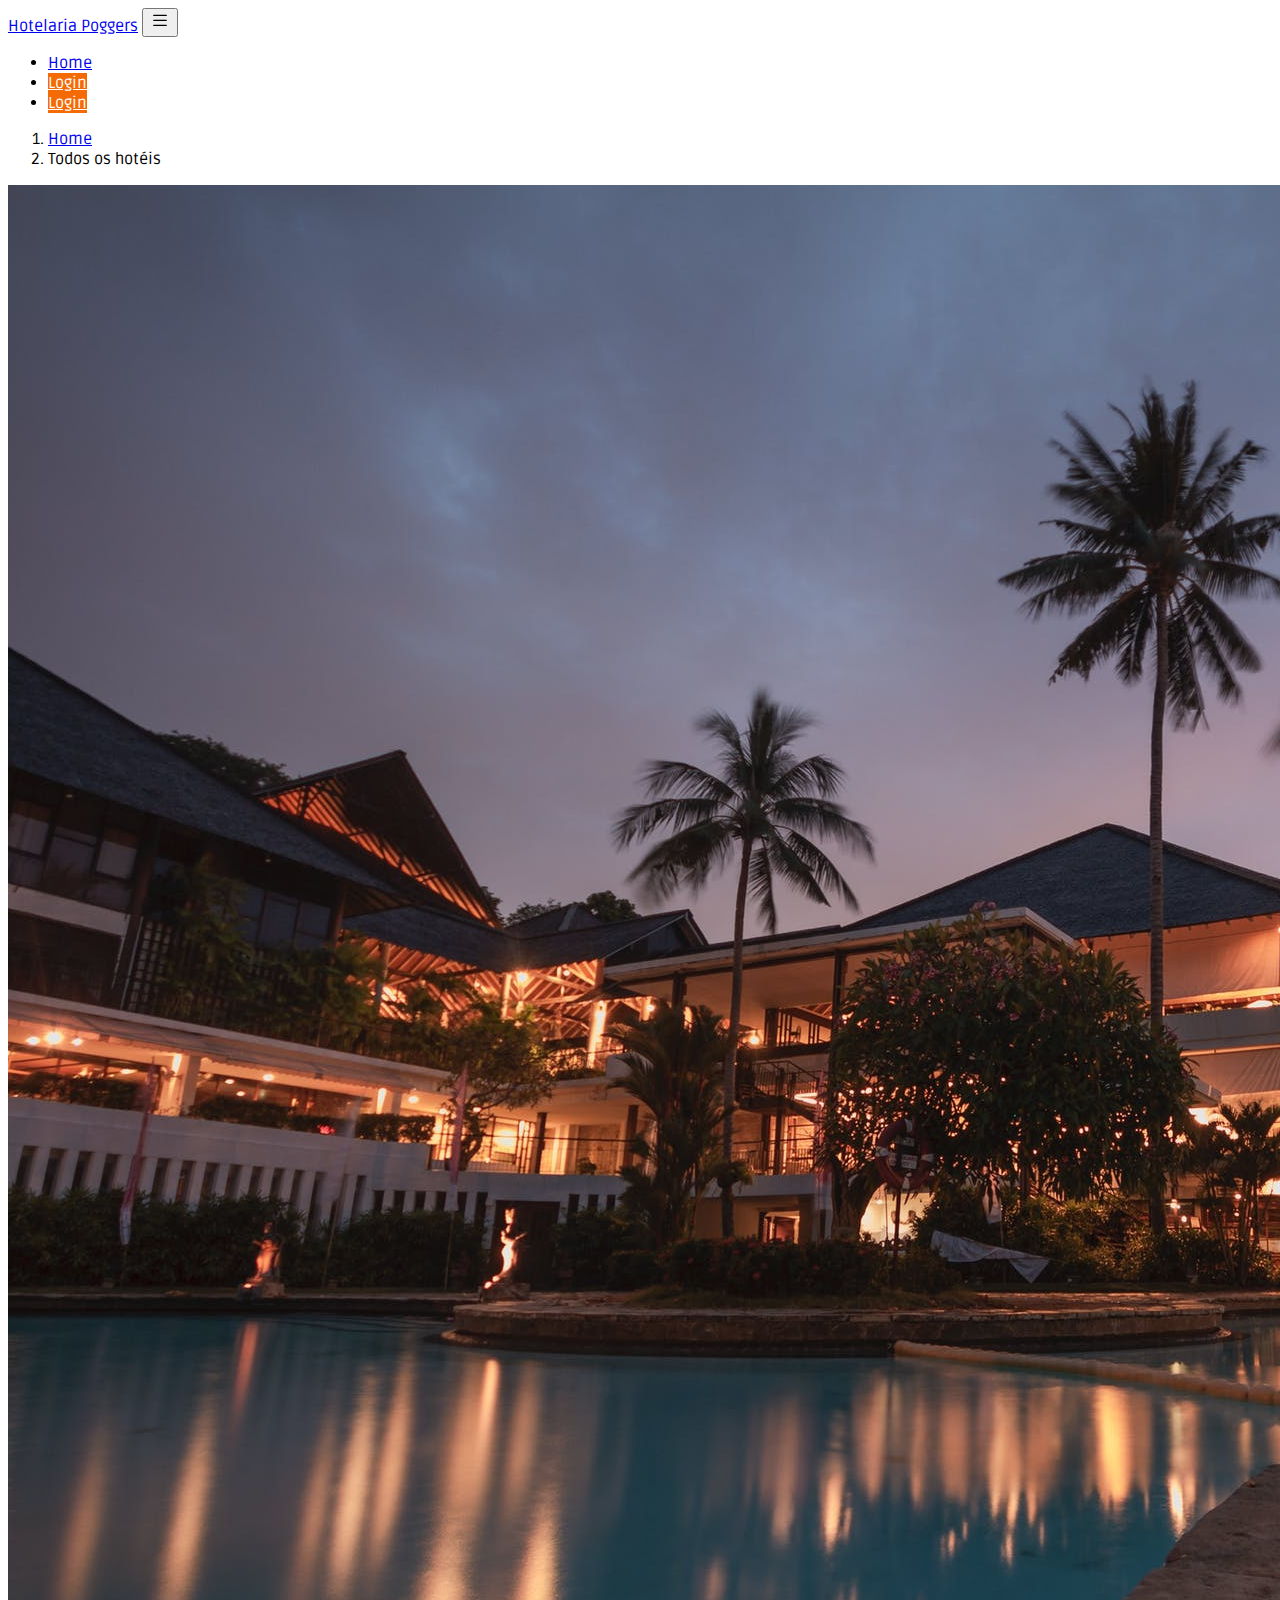
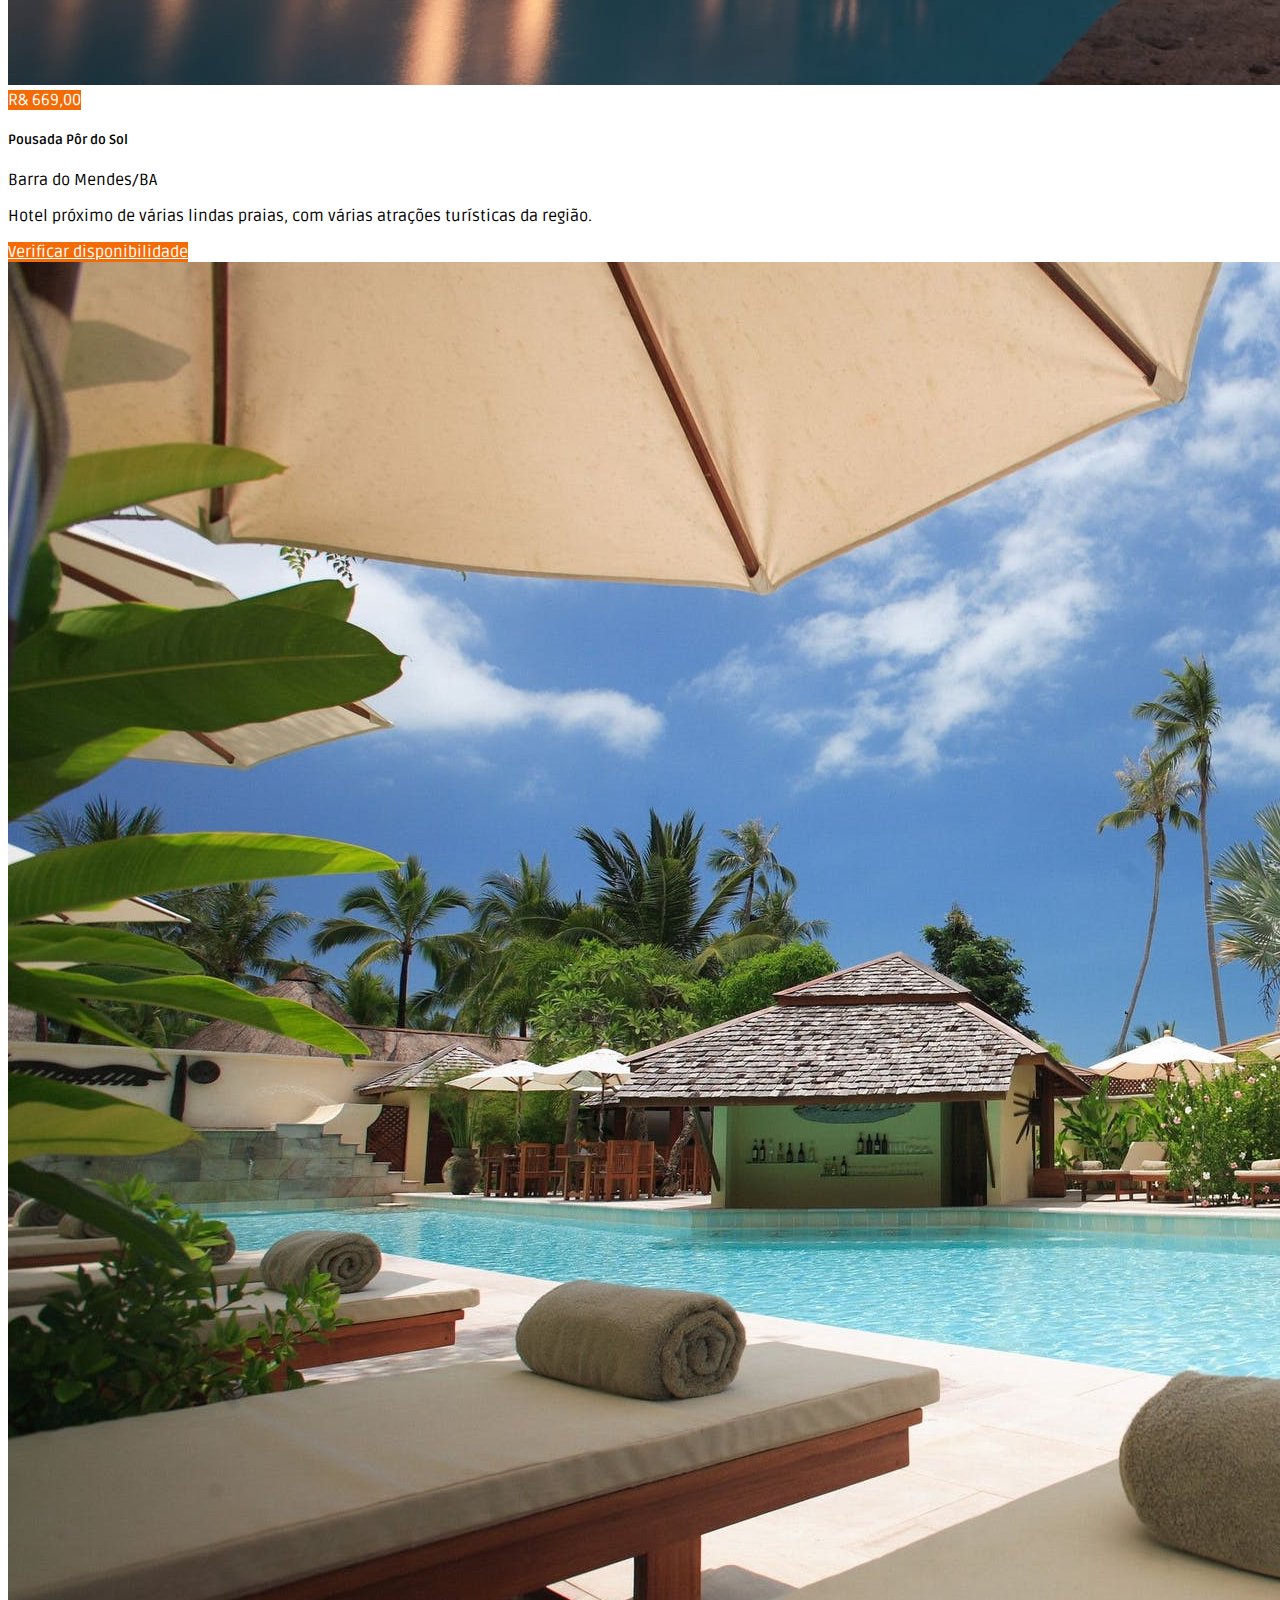
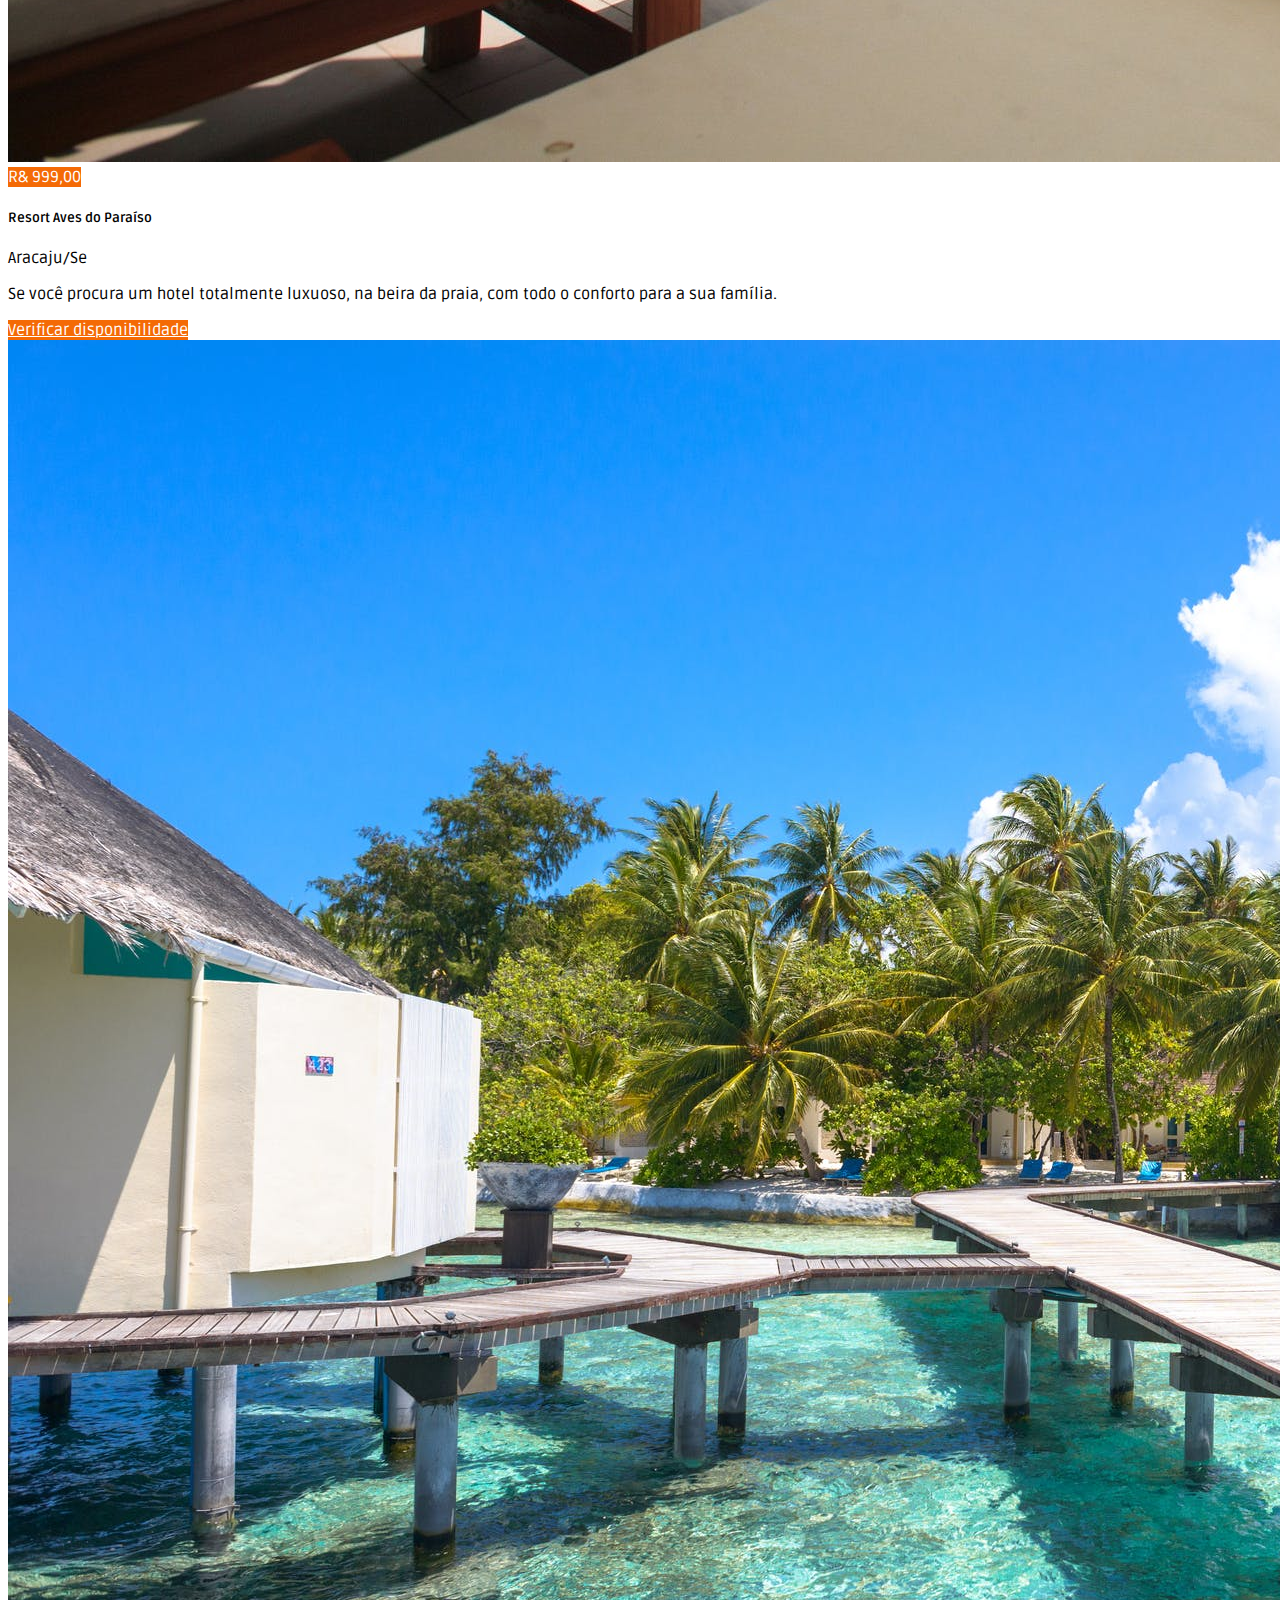
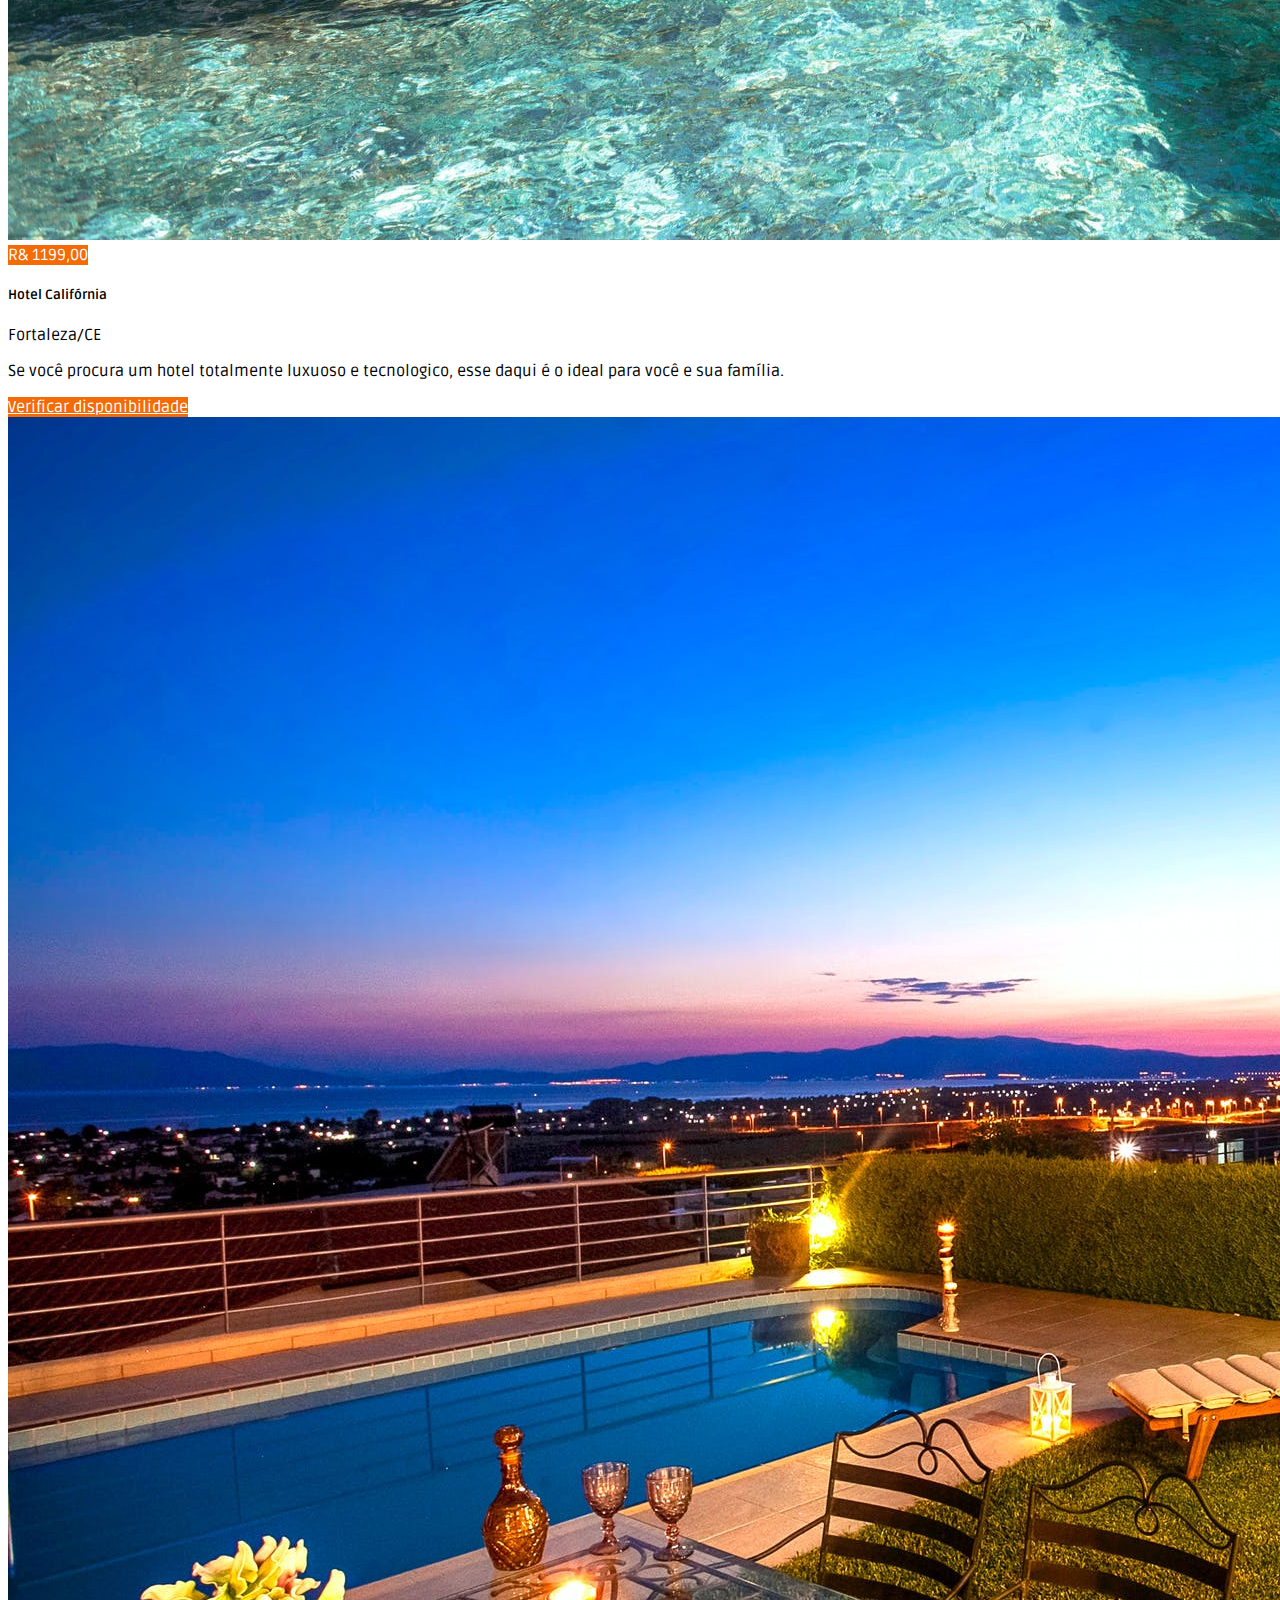
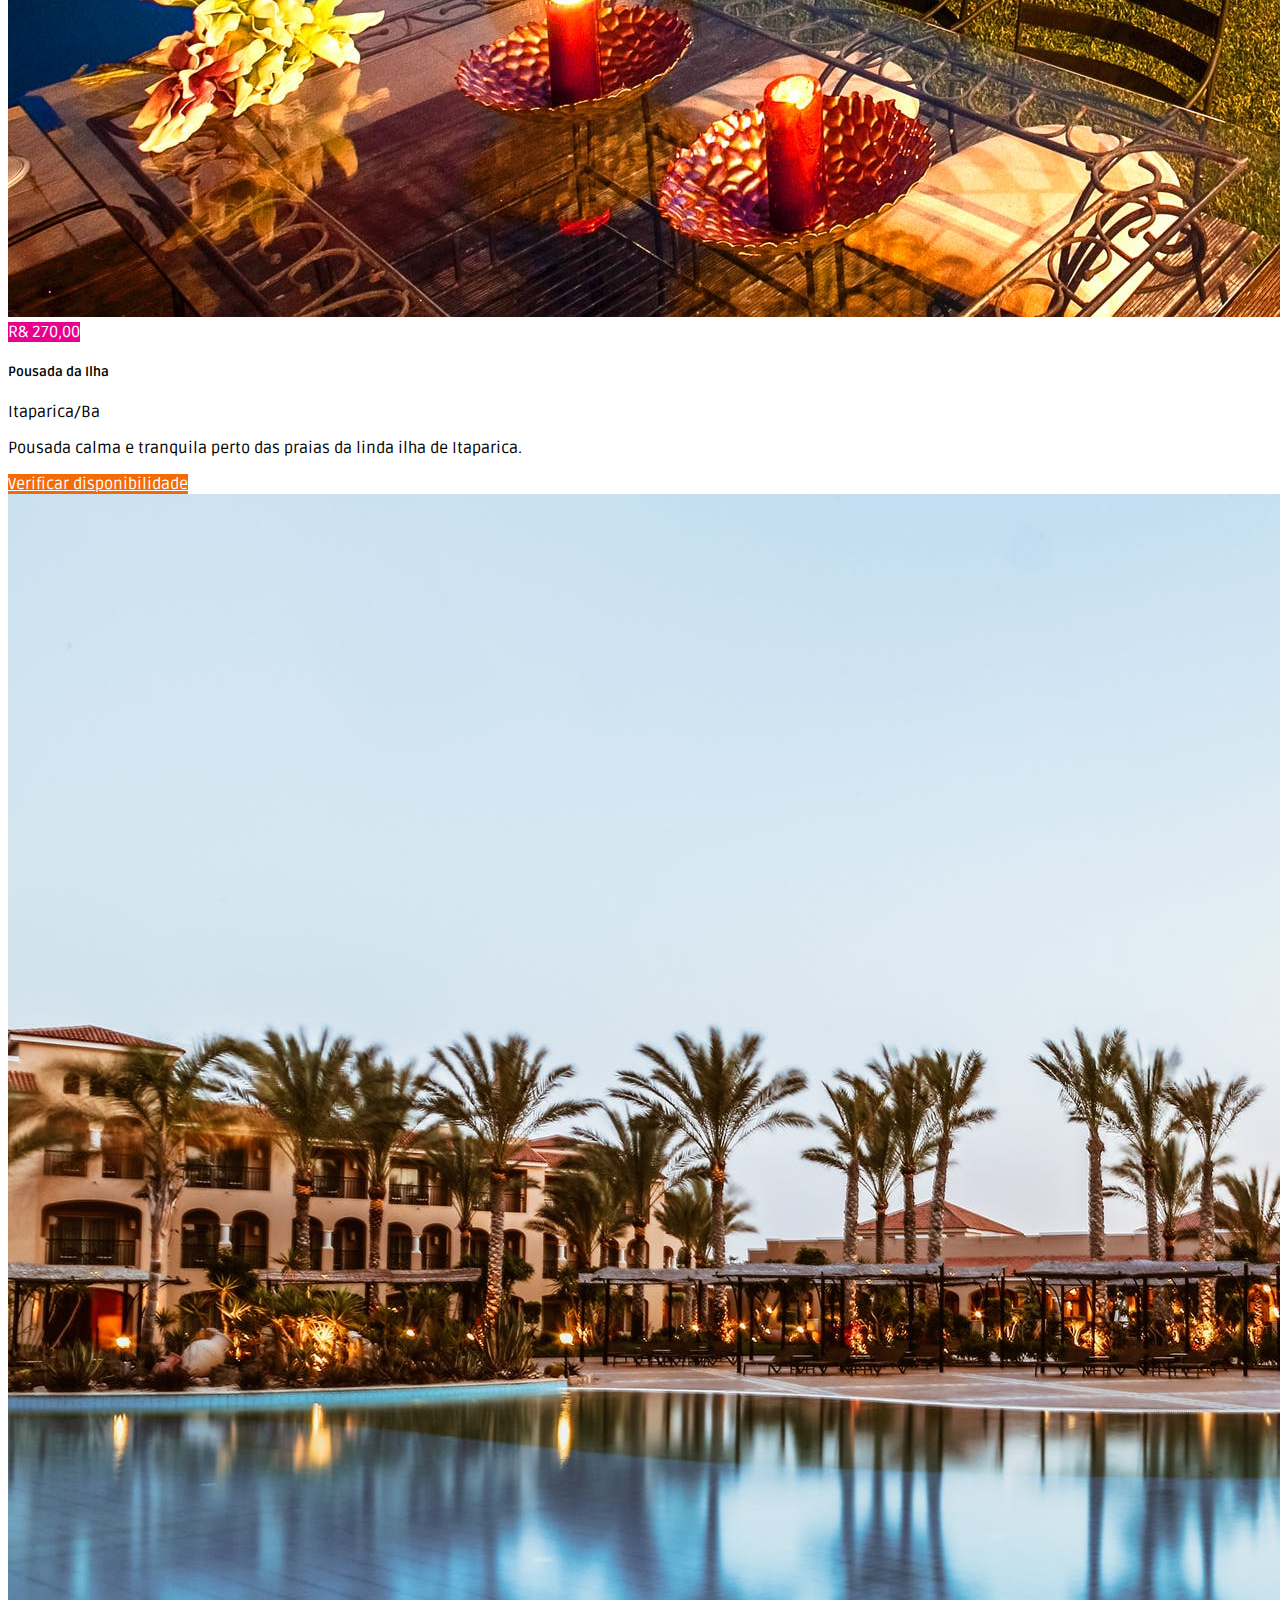
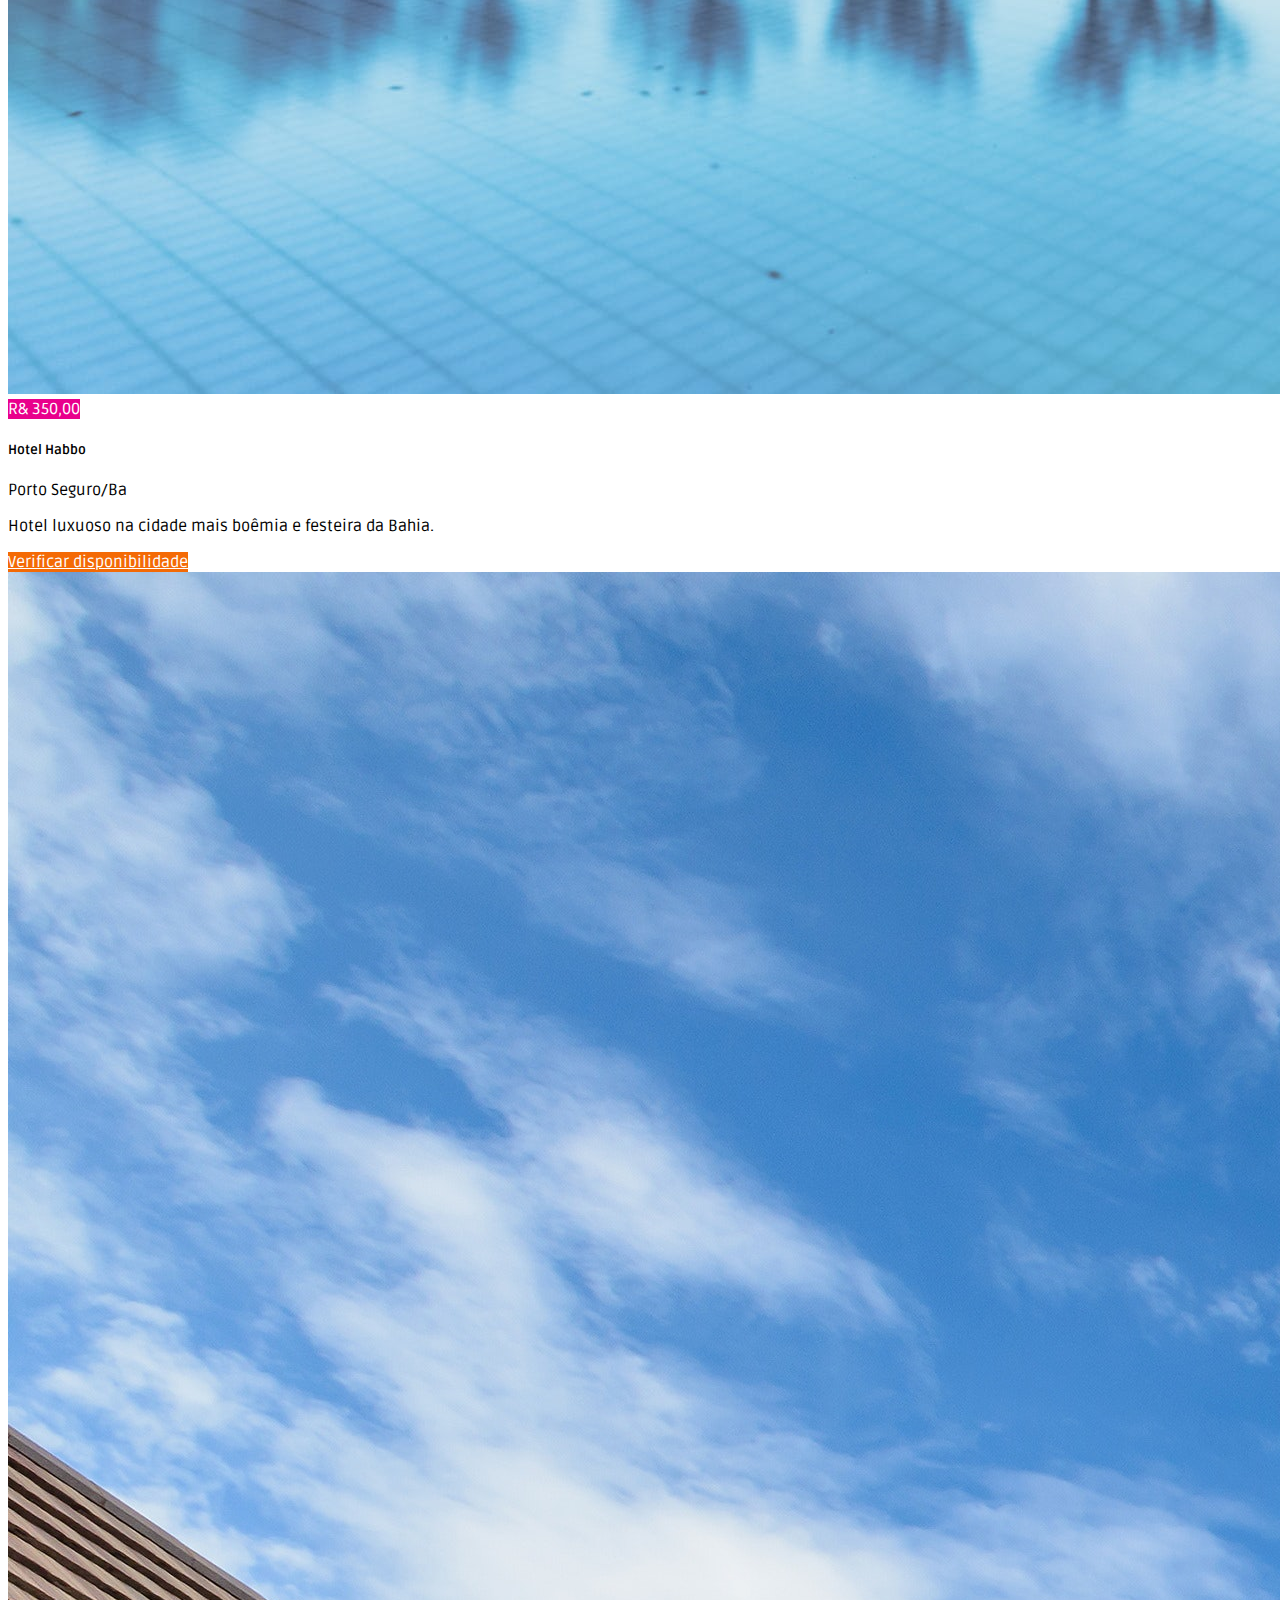
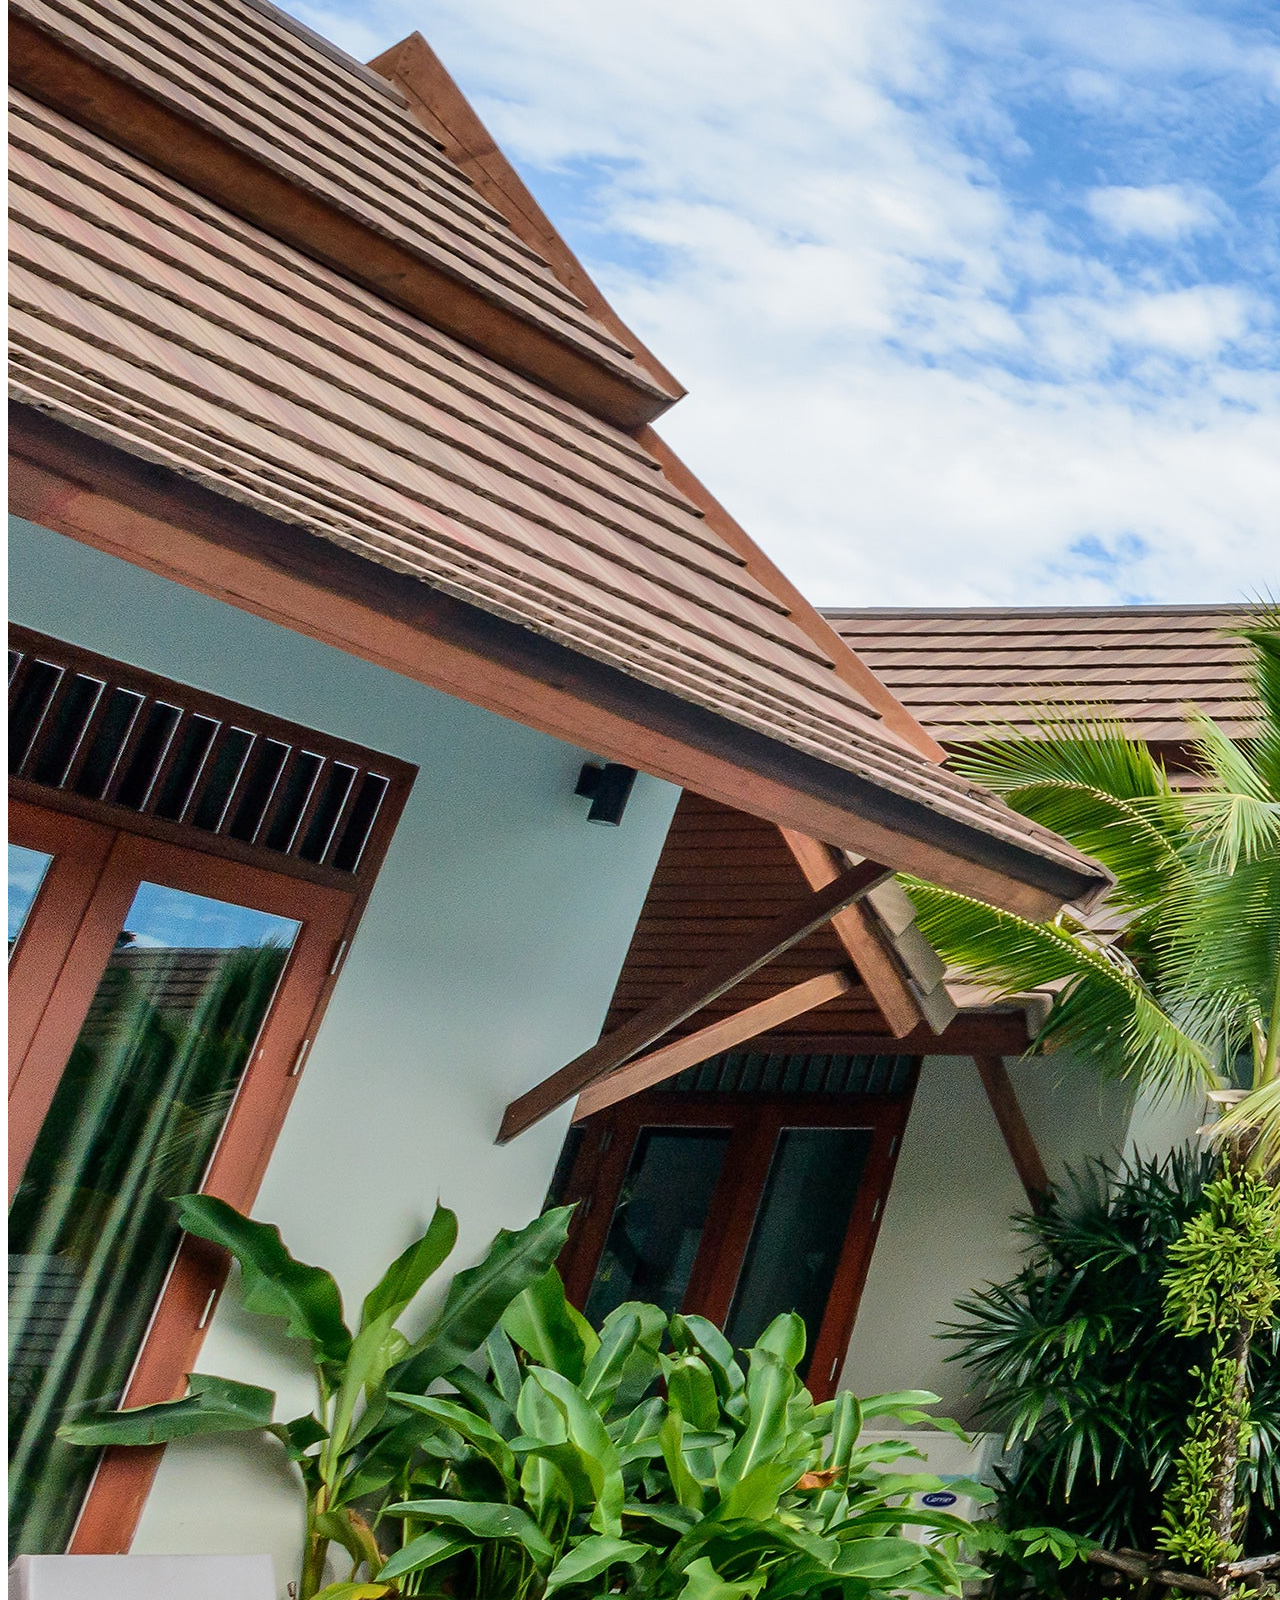
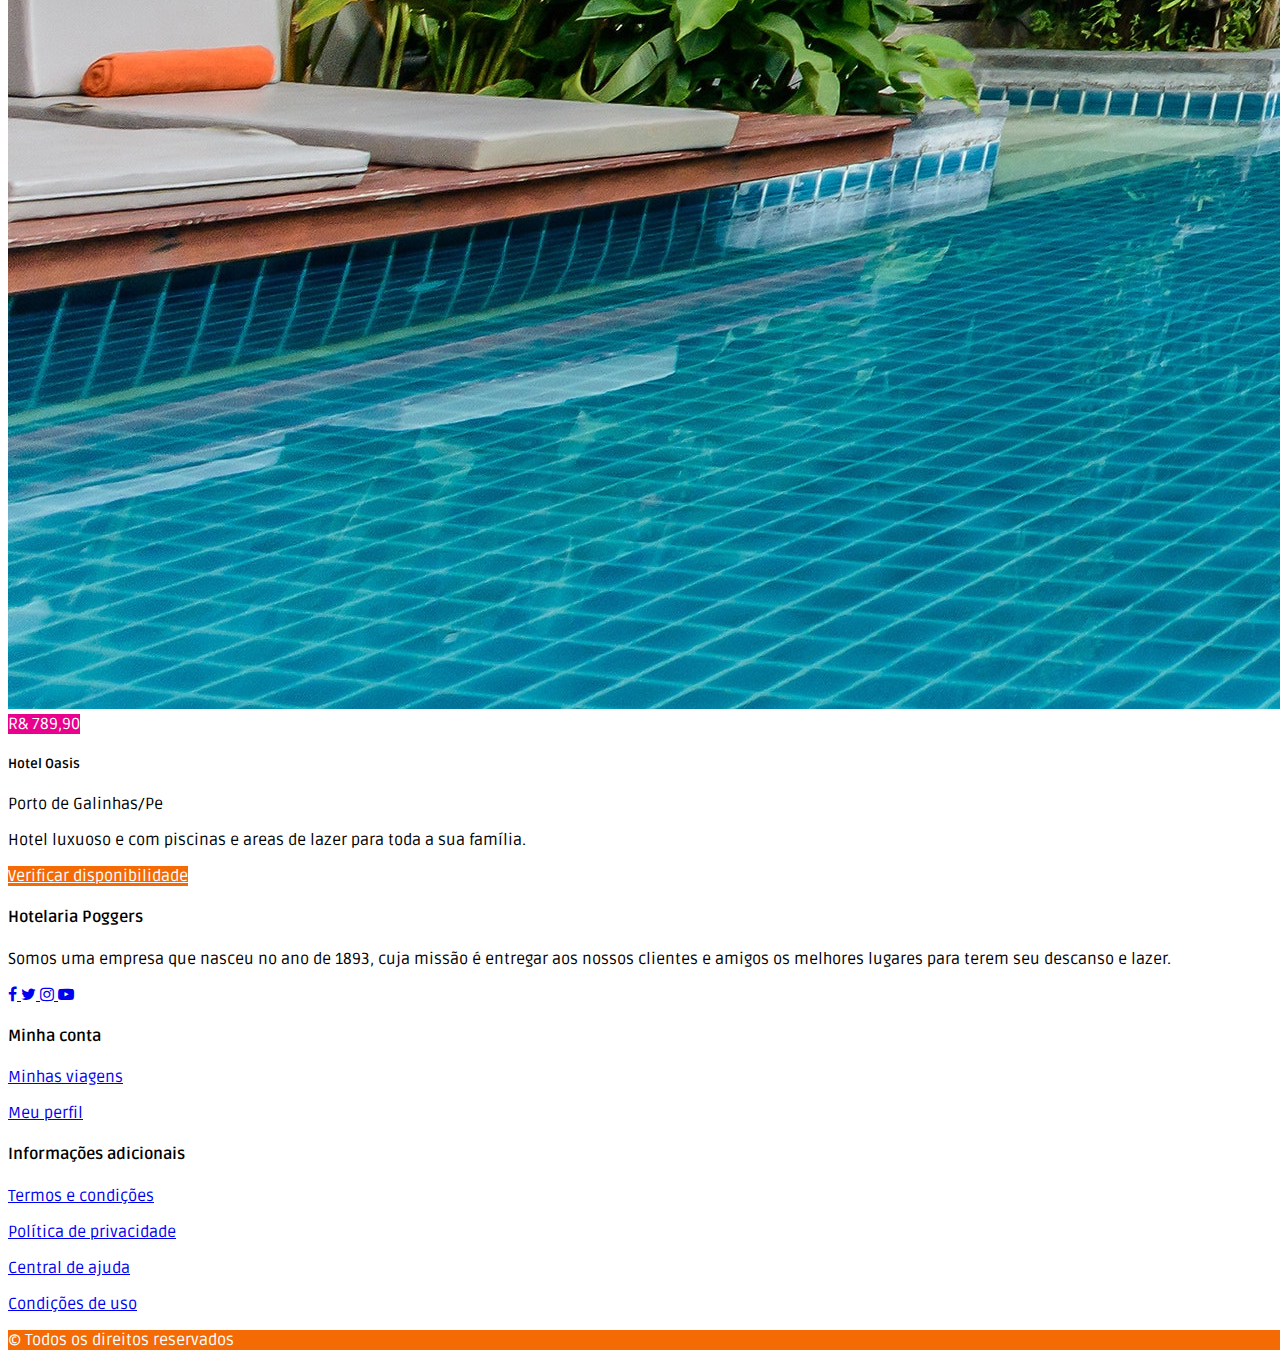
<file: all.html>
<!DOCTYPE html>
<html lang="pt">
<head>
    <meta charset="UTF-8">
    <meta name="viewport" content="width=device-width, initial-scale=1.0">
    <title>Hotel</title>
    <link href="https://cdn.jsdelivr.net/npm/bootstrap@5.0.0-beta1/dist/css/bootstrap.min.css" rel="stylesheet"
        integrity="sha384-giJF6kkoqNQ00vy+HMDP7azOuL0xtbfIcaT9wjKHr8RbDVddVHyTfAAsrekwKmP1" crossorigin="anonymous">
     <link href="https://fonts.googleapis.com/css2?family=Material+Icons" rel="stylesheet">
    <link rel="stylesheet" href="https://stackpath.bootstrapcdn.com/font-awesome/4.7.0/css/font-awesome.min.css"
        integrity="sha384-wvfXpqpZZVQGK6TAh5PVlGOfQNHSoD2xbE+QkPxCAFlNEevoEH3Sl0sibVcOQVnN" crossorigin="anonymous">
    <link rel="stylesheet" href="style.css">
</head>
<body>
    
    <!-- Barra de Navegação -->
    <nav class="navbar navbar-expand-lg navbar-light bg-light">
        <div class="container pt-1 pb-1">
            <a class="navbar-brand fw-bold" href="./index.html">Hotelaria Poggers</a>
            <button class="navbar-toggler" type="button" data-bs-toggle="collapse" data-bs-target="#navbarNav"
                aria-controls="navbarNav" aria-expanded="false" aria-label="Toggle navigation">
                <svg width="1.5em" height="1.5em" viewBox="0 0 16 16" class="bi bi-list" fill="currentColor"
                    xmlns="http://www.w3.org/2000/svg">
                    <path fill-rule="evenodd"
                        d="M2.5 11.5A.5.5 0 0 1 3 11h10a.5.5 0 0 1 0 1H3a.5.5 0 0 1-.5-.5zm0-4A.5.5 0 0 1 3 7h10a.5.5 0 0 1 0 1H3a.5.5 0 0 1-.5-.5zm0-4A.5.5 0 0 1 3 3h10a.5.5 0 0 1 0 1H3a.5.5 0 0 1-.5-.5z" />
                </svg>
            </button>
            <div class="collapse navbar-collapse d-lg-flex justify-content-lg-end" id="navbarNav">
                <ul class="navbar-nav">
                    <!--Botão home-->
                    <li class="navbar-item me-5">
                        <a href="./index.html" class="nav-link">Home</a>
                    </li>
                    <!-- Botão aparece quando tela menor -->
                    <li class="nav-item d-block d-md-none d-lg-none pt-2 pb-2">
                        <a href="#" type="button" class="btn btn-orange w-100 rounded-0">Login</a>
                    </li>
                    <!-- End Botão tela menor -->
                    <li class="nav-item d-none d-md-block d-lg-block">
                        <a href="#" type="button" class="btn btn-orange rounded-0 ps-lg-5 pe-lg-5">Login</a>
                    </li>
                </ul>
            </div>
        </div>
    </nav>

    <!-- Listagem de hotéis -->
    <main class="w-100 pb-5 pt-lg-2 pb-lg-5">
        <div class="container pt-5 pb-2 pt-lg-5 pb-lg-0">
            <nav aria-label="breadcrumb" class="mb-4">
                <ol class="breadcrumb">
                    <li class="breadcrumb-item">
                        <a href="./index.html">Home</a>
                    </li>
                    <li class="breadcrumb-item" aria-current="page">
                        Todos os hotéis
                    </li>
                </ol>
            </nav>

            <div class="row mb-4">
                <div class="col-12 col-md-12 col-lg-4 mb-5">
                    <div class="card shadow border-0">
                        <div class="position-relative">
                            <img src="./assets/img/hoteis/hotel-1.jpeg" alt="" class="card-img-top">
                            <span class="position-absolute bottom-0 right-0 bg-color-orange ps-2 pe-2 pt-1 pb-1">
                                R& 669,00
                            </span>
                        </div>
                        <div class="card-body p-3">
                            <h5 class="card-title mb-1">
                                Pousada Pôr do Sol
                            </h5>
                            <p class="text-muted">
                                Barra do Mendes/BA
                            </p>
                            <p class="card-text">
                                Hotel próximo de várias lindas praias, com várias atrações turísticas da região.
                            </p>
                            <a href="./available.html" class="btn btn-orange rounded-0 w-100">
                                Verificar disponibilidade
                            </a>
                        </div>
                    </div>
                </div>

                <div class="col-12 col-md-12 col-lg-4 mb-5">
                    <div class="card shadow border-0">
                        <div class="position-relative">
                            <img src="./assets/img/hoteis/hotel-2.jpeg" alt="" class="card-img-top">
                            <span class="position-absolute bottom-0 right-0 bg-color-orange ps-2 pe-2 pt-1 pb-1">
                                R& 999,00
                            </span>
                        </div>
                        <div class="card-body p-3">
                            <h5 class="card-title mb-1">
                                Resort Aves do Paraíso
                            </h5>
                            <p class="text-muted">
                                Aracaju/Se
                            </p>
                            <p class="card-text">
                                Se você procura um hotel totalmente luxuoso, na beira da praia, com todo o conforto para a sua família.
                            </p>
                            <a href="./unavailable.html" class="btn btn-orange rounded-0 w-100">
                                Verificar disponibilidade
                            </a>
                        </div>
                    </div>
                </div>

                <div class="col-12 col-md-12 col-lg-4 mb-5">
                    <div class="card shadow border-0">
                        <div class="position-relative">
                            <img src="./assets/img/hoteis/hotel-3.jpeg" alt="" class="card-img-top">
                            <span class="position-absolute bottom-0 right-0 bg-color-orange ps-2 pe-2 pt-1 pb-1">
                                R& 1199,00
                            </span>
                        </div>
                        <div class="card-body p-3">
                            <h5 class="card-title mb-1">
                                Hotel Califórnia
                            </h5>
                            <p class="text-muted">
                                Fortaleza/CE
                            </p>
                            <p class="card-text">
                                Se você procura um hotel totalmente luxuoso e tecnologico, esse daqui é o ideal para você e sua família.
                            </p>
                            <a href="./available.html" class="btn btn-orange rounded-0 w-100">
                                Verificar disponibilidade
                            </a>
                        </div>
                    </div>
                </div>

                <div class="col-12 col-md-12 col-lg-4 mb-5">
                    <div class="card shadow border-0">
                        <div class="position-relative">
                            <img src="./assets/img/hoteis/hotel-4.jpeg" alt="" class="card-img-top">
                            <span class="position-absolute bottom-0 right-0 bg-color-roxo ps-2 pe-2 pt-1 pb-1">
                                R& 270,00
                            </span>
                        </div>
                        <div class="card-body p-3">
                            <h5 class="card-title mb-1">
                                Pousada da Ilha
                            </h5>
                            <p class="text-muted">
                                Itaparica/Ba
                            </p>
                            <p class="card-text">
                                Pousada calma e tranquila perto das praias da linda ilha de Itaparica.
                            </p>
                            <a href="./available.html" class="btn btn-orange rounded-0 w-100">
                                Verificar disponibilidade
                            </a>
                        </div>
                    </div>
                </div>

                <div class="col-12 col-md-12 col-lg-4 mb-5">
                    <div class="card shadow border-0">
                        <div class="position-relative">
                            <img src="./assets/img/hoteis/hotel-5.jpeg" alt="" class="card-img-top">
                            <span class="position-absolute bottom-0 right-0 bg-color-roxo ps-2 pe-2 pt-1 pb-1">
                                R& 350,00
                            </span>
                        </div>
                        <div class="card-body p-3">
                            <h5 class="card-title mb-1">
                                Hotel Habbo
                            </h5>
                            <p class="text-muted">
                                Porto Seguro/Ba
                            </p>
                            <p class="card-text">
                                Hotel luxuoso na cidade mais boêmia e festeira da Bahia.
                            </p>
                            <a href="./available.html" class="btn btn-orange rounded-0 w-100">
                                Verificar disponibilidade
                            </a>
                        </div>
                    </div>
                </div>

                <div class="col-12 col-md-12 col-lg-4 mb-5">
                    <div class="card shadow border-0">
                        <div class="position-relative">
                            <img src="./assets/img/hoteis/hotel-6.jpg" alt="" class="card-img-top">
                            <span class="position-absolute bottom-0 right-0 bg-color-roxo ps-2 pe-2 pt-1 pb-1">
                                R& 789,90
                            </span>
                        </div>
                        <div class="card-body p-3">
                            <h5 class="card-title mb-1">
                                Hotel Oasis
                            </h5>
                            <p class="text-muted">
                                Porto de Galinhas/Pe
                            </p>
                            <p class="card-text">
                                Hotel luxuoso e com piscinas e areas de lazer para toda a sua família.
                            </p>
                            <a href="./unavailable.html" class="btn btn-orange rounded-0 w-100">
                                Verificar disponibilidade
                            </a>
                        </div>
                    </div>
                </div>
            </div>
        </div>
    </main>

    <!-- Rodapé -->
    <footer class="w-100 bg-light">
        <div class="container pt-5 pt-lg-5 pb-lg-3">
            <div class="row">
                <div class="col-12 col-md-3 col-lg-4 mb-3 mb-md-0 mb-lg-0">
                    <h4 class="fs-4 fw-bold text-uppercase mb-2 mb-md-4 mb-lg-4">
                        Hotelaria Poggers
                    </h4>
                    <p class="text-muted">
                        Somos uma empresa que nasceu no ano de 1893, cuja missão é entregar aos nossos clientes e amigos os melhores lugares para terem seu descanso e lazer.
                    </p>
                    <p>
                        <a href="#" title="Facebook" class="text-decoration-none text-muted me-1 me-md-1 me-lg-2">
                            <i class="fa fa-facebook" aria-hidden="true"></i>
                        </a>
                        <a href="#" title="Twitter" class="text-decoration-none text-muted me-1 me-md-1 me-lg-2">
                            <i class="fa fa-twitter" aria-hidden="true"></i>
                        </a>
                        <a href="#" title="Instagram" class="text-decoration-none text-muted me-1 me-md-1 me-lg-2">
                            <i class="fa fa-instagram" aria-hidden="true"></i>
                        </a>
                        <a href="#" title="YouTube" class="text-decoration-none text-muted me-1 me-md-1 me-lg-2">
                            <i class="fa fa-youtube-play" aria-hidden="true"></i>
                        </a>
                    </p>
                </div>
                <div class="col-12 col-md-3 col-lg-4 pe-lg-0 ps-lg-5 mb-3 mb-md-0 mb-lg-0">
                    <h4 class="fs-4 fw-bold mb-2 mb-md-4 mb-lg-4">Minha conta</h4>
                    <p class="mb-0">
                        <a href="#" class="text-decoration-none text-muted">Minhas viagens</a>
                    </p>
                    <p class="mb-0">
                        <a href="#" class="text-decoration-none text-muted">Meu perfil</a>
                    </p>
                </div>
                <div class="col-12 col-md-3 col-lg-4 mb-3 mb-md-0 mb-lg-0">
                    <h4 class="fs-4 fw-bold mb-2 mb-md-4 mb-lg-4">Informações adicionais</h4>
                    <p class="mb-0">
                        <a href="#" class="text-decoration-none text-muted">Termos e condições</a>
                    </p>
                    <p class="mb-0">
                        <a href="#" class="text-decoration-none text-muted">Política de privacidade</a>
                    </p>
                    <p class="mb-0">
                        <a href="#" class="text-decoration-none text-muted">Central de ajuda</a>
                    </p>
                    <p class="mb-0">
                        <a href="#" class="text-decoration-none text-muted">Condições de uso</a>
                    </p>
                </div>
            </div>
        </div>
        <div class="w-100 bg-color-orange d-flex justify-content-center align-items-center">
            <p class="mb-0 pt-1 pb-1">
                &copy; Todos os direitos reservados
            </p>
        </div>
    </footer>

</body>
<script src="https://cdn.jsdelivr.net/npm/@popperjs/core@2.5.4/dist/umd/popper.min.js"
    integrity="sha384-q2kxQ16AaE6UbzuKqyBE9/u/KzioAlnx2maXQHiDX9d4/zp8Ok3f+M7DPm+Ib6IU"
    crossorigin="anonymous"></script>
<script src="https://cdn.jsdelivr.net/npm/bootstrap@5.0.0-beta1/dist/js/bootstrap.min.js"
    integrity="sha384-pQQkAEnwaBkjpqZ8RU1fF1AKtTcHJwFl3pblpTlHXybJjHpMYo79HY3hIi4NKxyj"
    crossorigin="anonymous"></script>
</html>
</html>
</file>
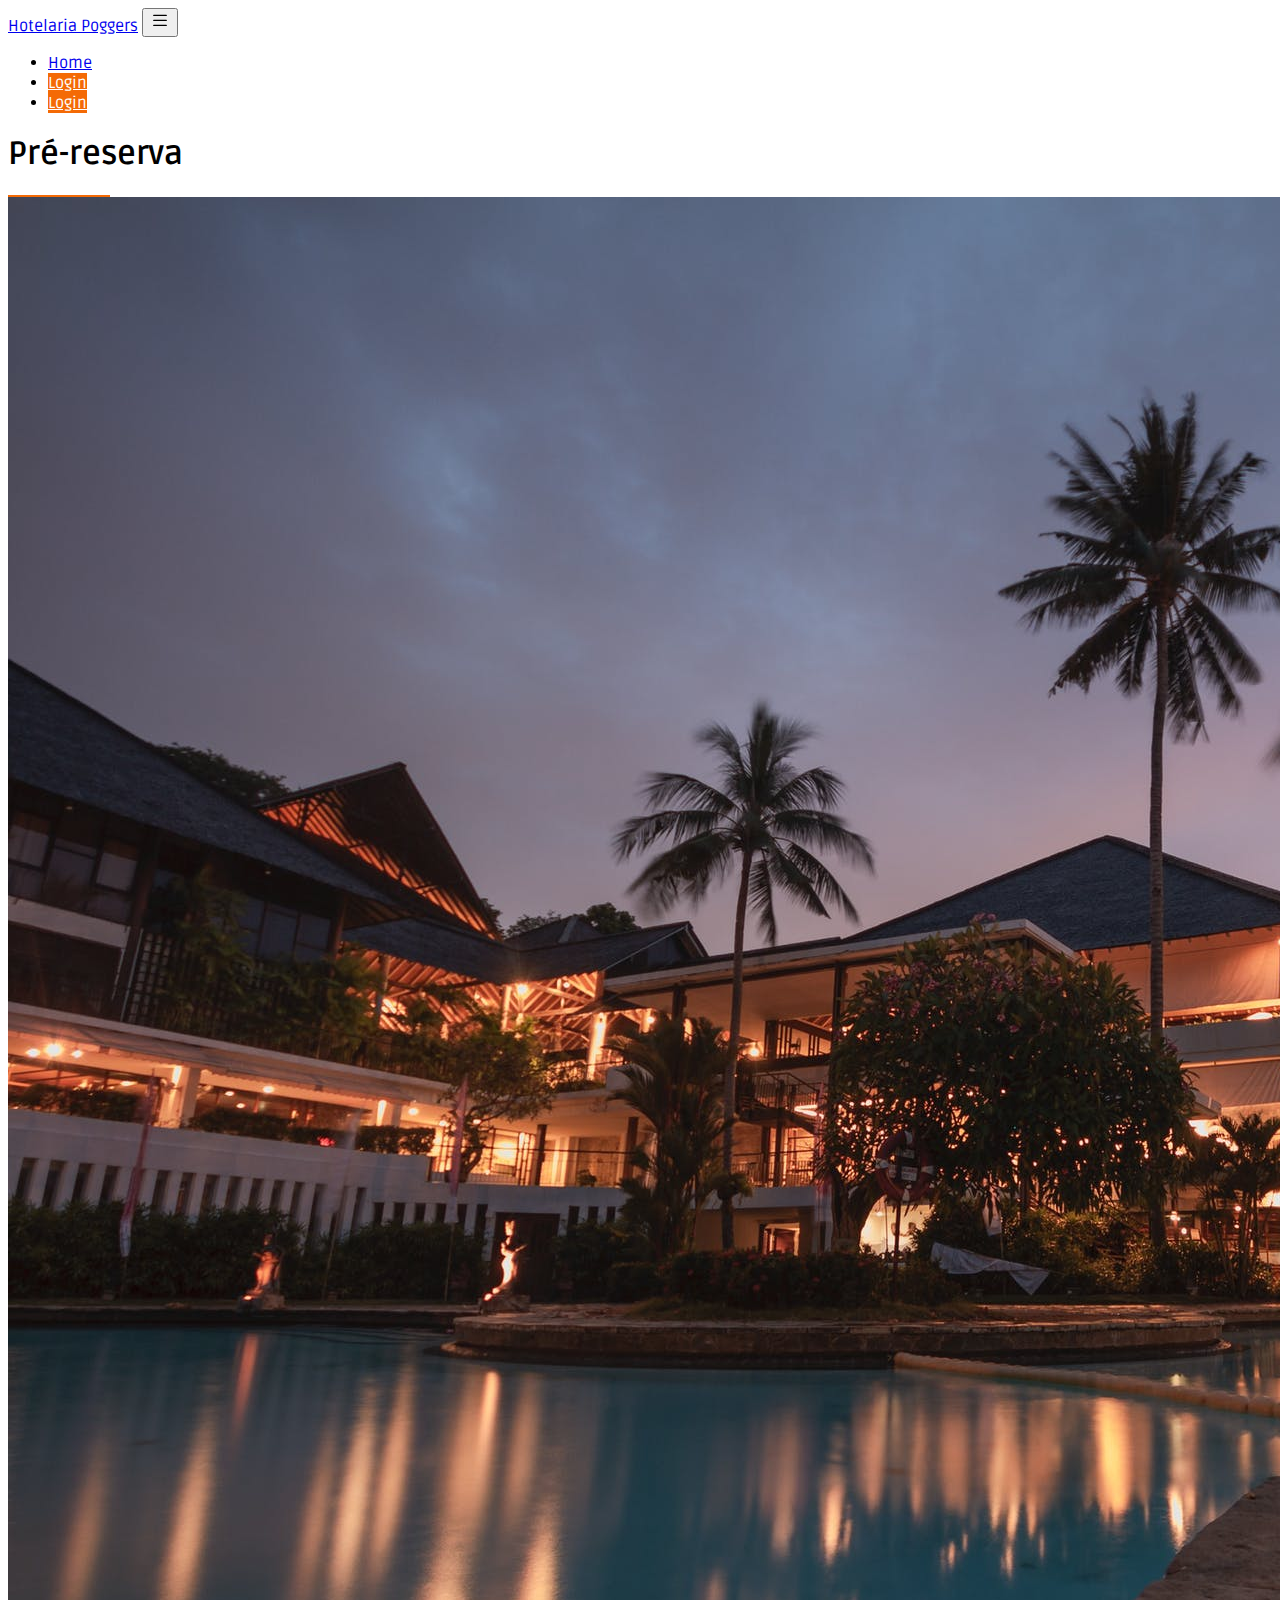
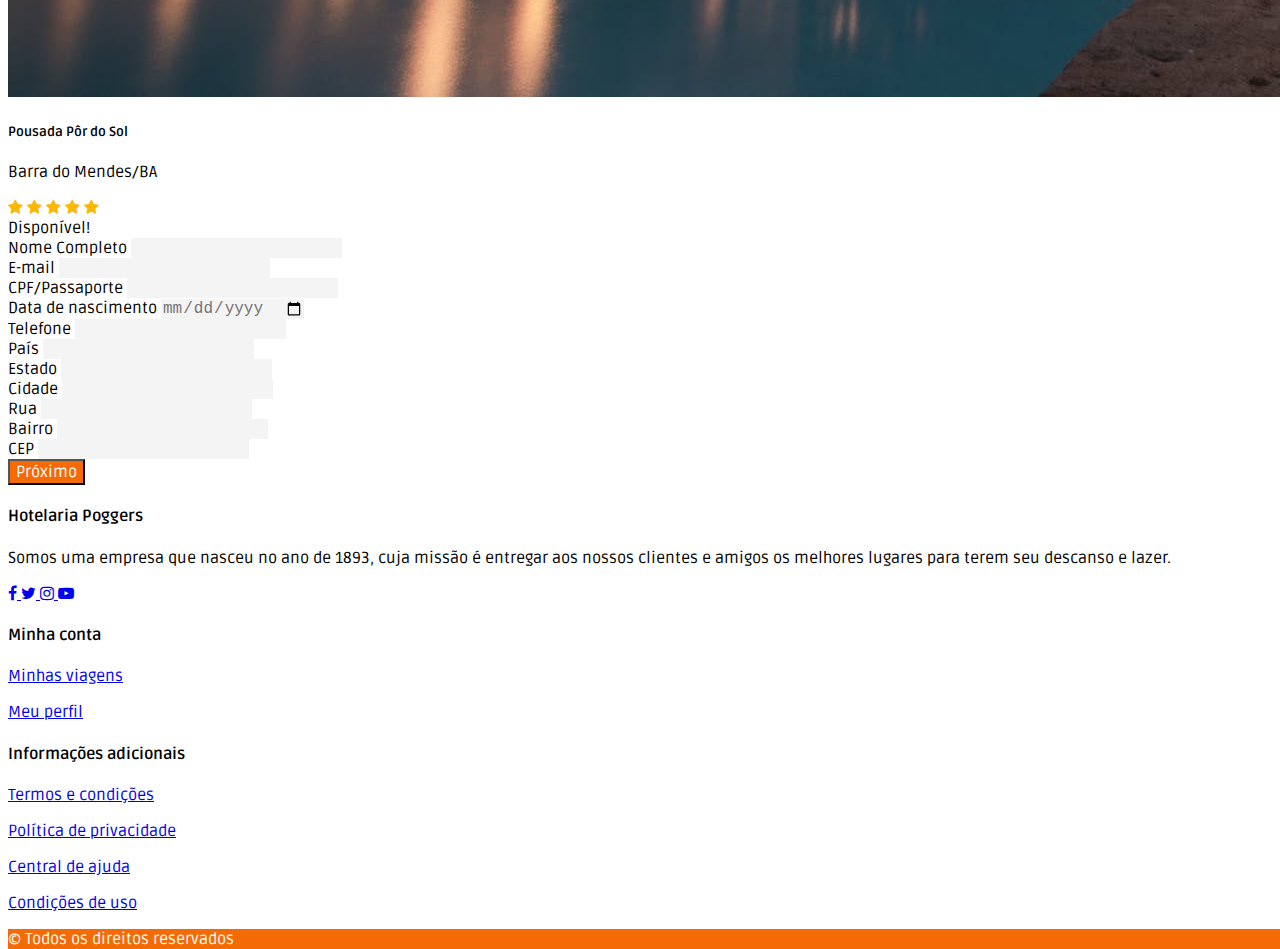
<file: available.html>
<!DOCTYPE html>
<html lang="pt">
<head>
    <meta charset="UTF-8">
    <meta name="viewport" content="width=device-width, initial-scale=1.0">
    <title>Hotel</title>
    <link href="https://cdn.jsdelivr.net/npm/bootstrap@5.0.0-beta1/dist/css/bootstrap.min.css" rel="stylesheet"
        integrity="sha384-giJF6kkoqNQ00vy+HMDP7azOuL0xtbfIcaT9wjKHr8RbDVddVHyTfAAsrekwKmP1" crossorigin="anonymous">
     <link href="https://fonts.googleapis.com/css2?family=Material+Icons" rel="stylesheet">
    <link rel="stylesheet" href="https://stackpath.bootstrapcdn.com/font-awesome/4.7.0/css/font-awesome.min.css"
        integrity="sha384-wvfXpqpZZVQGK6TAh5PVlGOfQNHSoD2xbE+QkPxCAFlNEevoEH3Sl0sibVcOQVnN" crossorigin="anonymous">
    <link rel="stylesheet" href="style.css">
</head>
<body>

    <!-- Barra de Navegação -->
    <nav class="navbar navbar-expand-lg navbar-light bg-light">
        <div class="container pt-1 pb-1">
            <a class="navbar-brand fw-bold" href="./index.html">Hotelaria Poggers</a>
            <button class="navbar-toggler" type="button" data-bs-toggle="collapse" data-bs-target="#navbarNav"
                aria-controls="navbarNav" aria-expanded="false" aria-label="Toggle navigation">
                <svg width="1.5em" height="1.5em" viewBox="0 0 16 16" class="bi bi-list" fill="currentColor"
                    xmlns="http://www.w3.org/2000/svg">
                    <path fill-rule="evenodd"
                        d="M2.5 11.5A.5.5 0 0 1 3 11h10a.5.5 0 0 1 0 1H3a.5.5 0 0 1-.5-.5zm0-4A.5.5 0 0 1 3 7h10a.5.5 0 0 1 0 1H3a.5.5 0 0 1-.5-.5zm0-4A.5.5 0 0 1 3 3h10a.5.5 0 0 1 0 1H3a.5.5 0 0 1-.5-.5z" />
                </svg>
            </button>
            <div class="collapse navbar-collapse d-lg-flex justify-content-lg-end" id="navbarNav">
                <ul class="navbar-nav">
                    <!--Botão home-->
                    <li class="navbar-item me-5">
                        <a href="./index.html" class="nav-link">Home</a>
                    </li>
                    <!-- Botão aparece quando tela menor -->
                    <li class="nav-item d-block d-md-none d-lg-none pt-2 pb-2">
                        <a href="#" type="button" class="btn btn-orange w-100 rounded-0">Login</a>
                    </li>
                    <!-- End Botão tela menor -->
                    <li class="nav-item d-none d-md-block d-lg-block">
                        <a href="#" type="button" class="btn btn-orange rounded-0 ps-lg-5 pe-lg-5">Login</a>
                    </li>
                </ul>
            </div>
        </div>
    </nav>
    
    <main class="w-100 pb-5 pt-lg-2 pb-lg-5 min-vh-100">
        <div class="container pt-5 pb-2 pt-lg-5 pb-lg-0">
            <div class="w-100 title mb-5 mb-md-5 mb-lg-5 pt-lg-4">
                <h1 class="fs-4 text-center text-lg-center mb-2 fw-bold">
                    Pré-reserva
                </h1>
                <div class="line-orange m-auto"></div>
            </div>
            <div class="row">
                <div class="col-12 col-md col-lg-3 mb-3">
                    <div class="card border-0 pt-lg-4">
                        <img src="./assets/img/hoteis/hotel-1.jpeg" class="card-img-top rounded-0" alt="">
                        <div class="card-body pe-0 ps-0">
                            <h5 class="card-title mb-1">
                                Pousada Pôr do Sol
                            </h5>
                            <p class="card-text text-muted mb-1">
                                Barra do Mendes/BA
                            </p>
                            <div class="stars mb-3">
                                <span class="star">
                                    <i class="fa fa-star" aria-hidden="true"></i>
                                </span>
                                <span class="star">
                                    <i class="fa fa-star" aria-hidden="true"></i>
                                </span>
                                <span class="star">
                                    <i class="fa fa-star" aria-hidden="true"></i>
                                </span>
                                <span class="star">
                                    <i class="fa fa-star" aria-hidden="true"></i>
                                </span>
                                <span class="star">
                                    <i class="fa fa-star" aria-hidden="true"></i>
                                </span>
                            </div>
                            <div class="alert alert-success rounded-0 text-center" role="alert">
                                Disponível!
                            </div>
                        </div>
                    </div>
                </div>
                <!--FORMULARIO DE RESERVA-->
                <div class="col-12 col-md col-lg-9">
                    <div class="card border-0">
                        <div class="card-body">
                            <form action="" class="row g-3">
                                <div class="col-md-6">
                                    <label for="nome" class="form-label">
                                        Nome Completo
                                    </label>
                                    <input type="text" class="form-control rounded-0" id="nome">
                                </div>
                                <div class="col-md-6">
                                    <label for="email" class="form-label">
                                        E-mail
                                    </label>
                                    <input type="email" class="form-control rounded-0" id="email">
                                </div>
                                <div class="col-md-6">
                                    <label for="documento" class="form-label">
                                        CPF/Passaporte
                                    </label>
                                    <input type="text" class="form-control rounded-0" id="documento">
                                </div>
                                <div class="col-md-6">
                                    <label for="nascimento" class="form-label">
                                        Data de nascimento
                                    </label>
                                    <input type="date" class="form-control rounded-0" id="nascimento">
                                </div>
                                <!--TELEFONE-->
                                <div class="col-md-12">
                                    <label for="telefone" class="form-label">
                                        Telefone
                                    </label>
                                    <input type="tel" class="form-control rounded-0" id="telefone">
                                </div>
                                <!--ENDEREÇO-->
                                <div class="col-md-4">
                                    <label for="pais" class="form-label">
                                        País
                                    </label>
                                    <input type="text" class="form-control rounded-0" id="pais">
                                </div>
                                <div class="col-md-4">
                                    <label for="estado" class="form-label">
                                        Estado
                                    </label>
                                    <input type="text" class="form-control rounded-0" id="estado">
                                </div>
                                <div class="col-md-4">
                                    <label for="Cidade" class="form-label">
                                        Cidade
                                    </label>
                                    <input type="text" class="form-control rounded-0" id="Cidade">
                                </div>
                                <div class="col-md-12">
                                    <label for="rua" class="form-label">
                                        Rua
                                    </label>
                                    <input type="text" class="form-control rounded-0" id="rua">
                                </div>
                                <div class="col-md-6">
                                    <label for="bairro" class="form-label">
                                        Bairro
                                    </label>
                                    <input type="text" class="form-control rounded-0" id="bairro">
                                </div>
                                <div class="col-md-6">
                                    <label for="cep" class="form-label">
                                        CEP
                                    </label>
                                    <input type="text" class="form-control rounded-0" id="cep">
                                </div>
                                <!--SUBMIT-->
                                <div class="w-100 d-flex justify-content-end d-lg-flex justify-content-lg-end pt-3">
                                    <button type="button" class="btn btn-orange pe-4 ps-4 rounded-0">Próximo</button>
                                </div>
                            </form>
                        </div>
                    </div>
                </div>
            </div>
        </div>
    </main>

    <!-- Rodapé -->
    <footer class="w-100 bg-light">
        <div class="container pt-5 pt-lg-5 pb-lg-3">
            <div class="row">
                <div class="col-12 col-md-3 col-lg-4 mb-3 mb-md-0 mb-lg-0">
                    <h4 class="fs-4 fw-bold text-uppercase mb-2 mb-md-4 mb-lg-4">
                        Hotelaria Poggers
                    </h4>
                    <p class="text-muted">
                        Somos uma empresa que nasceu no ano de 1893, cuja missão é entregar aos nossos clientes e amigos os melhores lugares para terem seu descanso e lazer.
                    </p>
                    <p>
                        <a href="#" title="Facebook" class="text-decoration-none text-muted me-1 me-md-1 me-lg-2">
                            <i class="fa fa-facebook" aria-hidden="true"></i>
                        </a>
                        <a href="#" title="Twitter" class="text-decoration-none text-muted me-1 me-md-1 me-lg-2">
                            <i class="fa fa-twitter" aria-hidden="true"></i>
                        </a>
                        <a href="#" title="Instagram" class="text-decoration-none text-muted me-1 me-md-1 me-lg-2">
                            <i class="fa fa-instagram" aria-hidden="true"></i>
                        </a>
                        <a href="#" title="YouTube" class="text-decoration-none text-muted me-1 me-md-1 me-lg-2">
                            <i class="fa fa-youtube-play" aria-hidden="true"></i>
                        </a>
                    </p>
                </div>
                <div class="col-12 col-md-3 col-lg-4 pe-lg-0 ps-lg-5 mb-3 mb-md-0 mb-lg-0">
                    <h4 class="fs-4 fw-bold mb-2 mb-md-4 mb-lg-4">Minha conta</h4>
                    <p class="mb-0">
                        <a href="#" class="text-decoration-none text-muted">Minhas viagens</a>
                    </p>
                    <p class="mb-0">
                        <a href="#" class="text-decoration-none text-muted">Meu perfil</a>
                    </p>
                </div>
                <div class="col-12 col-md-3 col-lg-4 mb-3 mb-md-0 mb-lg-0">
                    <h4 class="fs-4 fw-bold mb-2 mb-md-4 mb-lg-4">Informações adicionais</h4>
                    <p class="mb-0">
                        <a href="#" class="text-decoration-none text-muted">Termos e condições</a>
                    </p>
                    <p class="mb-0">
                        <a href="#" class="text-decoration-none text-muted">Política de privacidade</a>
                    </p>
                    <p class="mb-0">
                        <a href="#" class="text-decoration-none text-muted">Central de ajuda</a>
                    </p>
                    <p class="mb-0">
                        <a href="#" class="text-decoration-none text-muted">Condições de uso</a>
                    </p>
                </div>
            </div>
        </div>
        <div class="w-100 bg-color-orange d-flex justify-content-center align-items-center">
            <p class="mb-0 pt-1 pb-1">
                &copy; Todos os direitos reservados
            </p>
        </div>
    </footer>

</body>
<script src="https://cdn.jsdelivr.net/npm/@popperjs/core@2.5.4/dist/umd/popper.min.js"
    integrity="sha384-q2kxQ16AaE6UbzuKqyBE9/u/KzioAlnx2maXQHiDX9d4/zp8Ok3f+M7DPm+Ib6IU"
    crossorigin="anonymous"></script>
<script src="https://cdn.jsdelivr.net/npm/bootstrap@5.0.0-beta1/dist/js/bootstrap.min.js"
    integrity="sha384-pQQkAEnwaBkjpqZ8RU1fF1AKtTcHJwFl3pblpTlHXybJjHpMYo79HY3hIi4NKxyj"
    crossorigin="anonymous"></script>
</html>
</file>
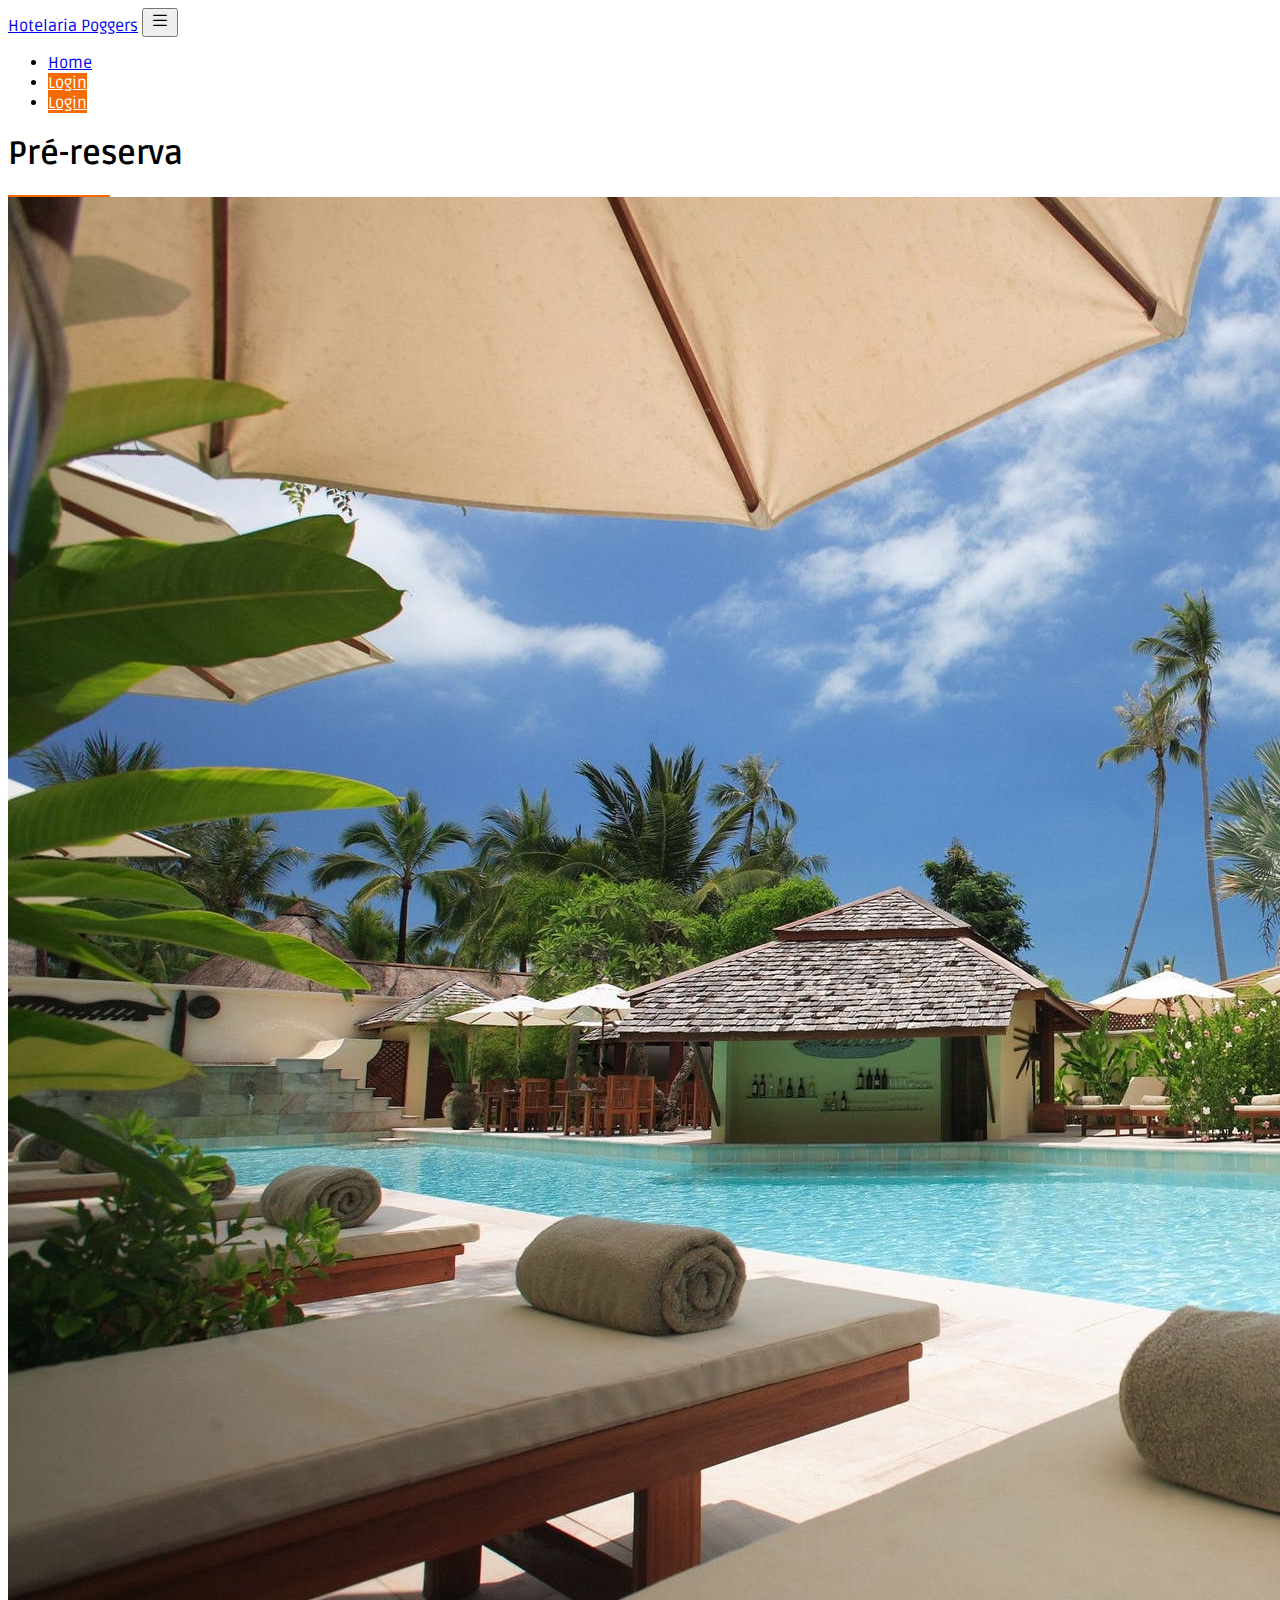
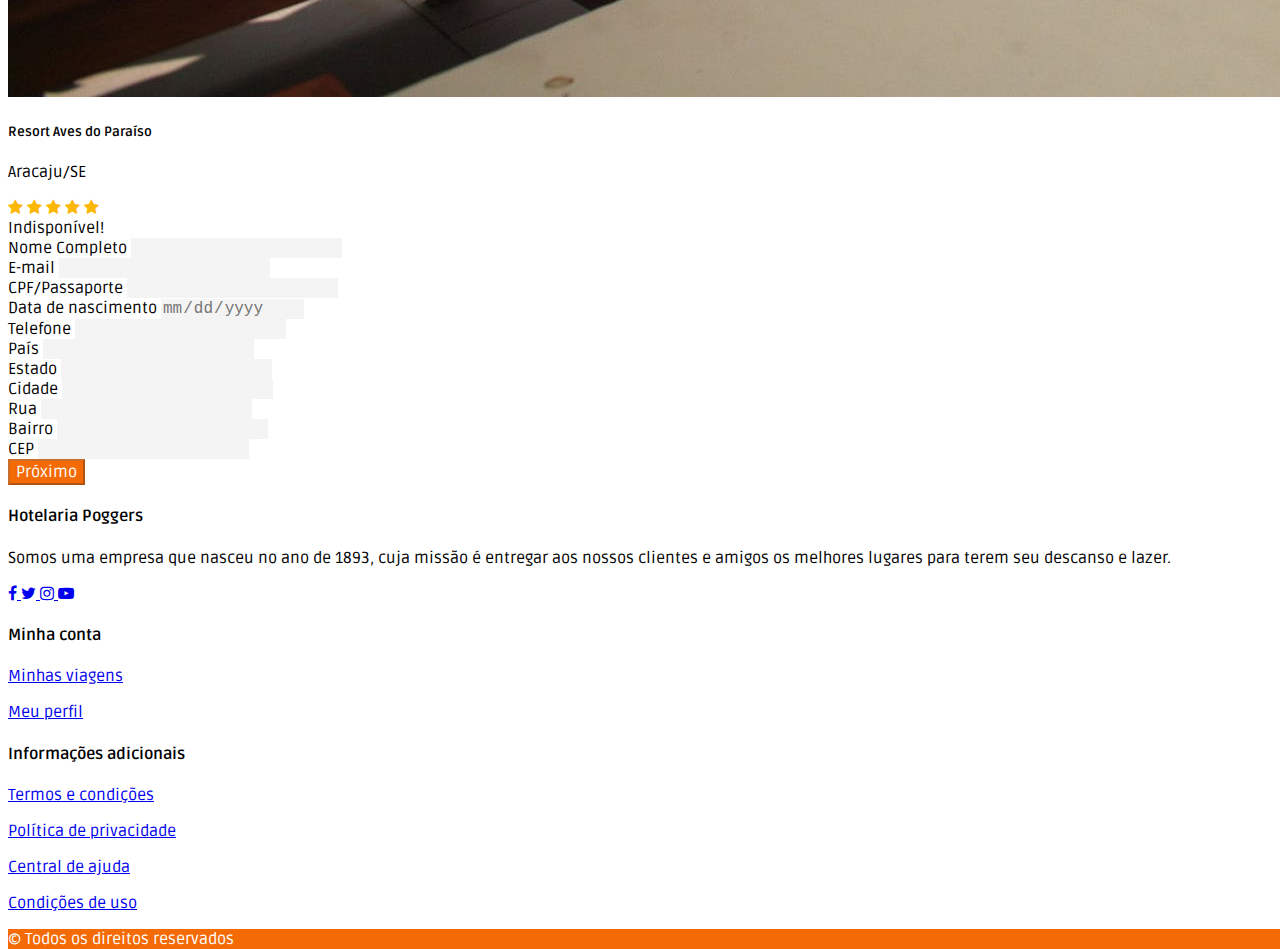
<file: unavailable.html>
<!DOCTYPE html>
<html lang="pt">
<head>
    <meta charset="UTF-8">
    <meta name="viewport" content="width=device-width, initial-scale=1.0">
    <title>Hotel</title>
    <link href="https://cdn.jsdelivr.net/npm/bootstrap@5.0.0-beta1/dist/css/bootstrap.min.css" rel="stylesheet"
        integrity="sha384-giJF6kkoqNQ00vy+HMDP7azOuL0xtbfIcaT9wjKHr8RbDVddVHyTfAAsrekwKmP1" crossorigin="anonymous">
     <link href="https://fonts.googleapis.com/css2?family=Material+Icons" rel="stylesheet">
    <link rel="stylesheet" href="https://stackpath.bootstrapcdn.com/font-awesome/4.7.0/css/font-awesome.min.css"
        integrity="sha384-wvfXpqpZZVQGK6TAh5PVlGOfQNHSoD2xbE+QkPxCAFlNEevoEH3Sl0sibVcOQVnN" crossorigin="anonymous">
    <link rel="stylesheet" href="style.css">
</head>
<body>

    <!-- Barra de Navegação -->
    <nav class="navbar navbar-expand-lg navbar-light bg-light">
        <div class="container pt-1 pb-1">
            <a class="navbar-brand fw-bold" href="./index.html">Hotelaria Poggers</a>
            <button class="navbar-toggler" type="button" data-bs-toggle="collapse" data-bs-target="#navbarNav"
                aria-controls="navbarNav" aria-expanded="false" aria-label="Toggle navigation">
                <svg width="1.5em" height="1.5em" viewBox="0 0 16 16" class="bi bi-list" fill="currentColor"
                    xmlns="http://www.w3.org/2000/svg">
                    <path fill-rule="evenodd"
                        d="M2.5 11.5A.5.5 0 0 1 3 11h10a.5.5 0 0 1 0 1H3a.5.5 0 0 1-.5-.5zm0-4A.5.5 0 0 1 3 7h10a.5.5 0 0 1 0 1H3a.5.5 0 0 1-.5-.5zm0-4A.5.5 0 0 1 3 3h10a.5.5 0 0 1 0 1H3a.5.5 0 0 1-.5-.5z" />
                </svg>
            </button>
            <div class="collapse navbar-collapse d-lg-flex justify-content-lg-end" id="navbarNav">
                <ul class="navbar-nav">
                    <!--Botão home-->
                    <li class="navbar-item me-5">
                        <a href="./index.html" class="nav-link">Home</a>
                    </li>
                    <!-- Botão aparece quando tela menor -->
                    <li class="nav-item d-block d-md-none d-lg-none pt-2 pb-2">
                        <a href="#" type="button" class="btn btn-orange w-100 rounded-0">Login</a>
                    </li>
                    <!-- End Botão tela menor -->
                    <li class="nav-item d-none d-md-block d-lg-block">
                        <a href="#" type="button" class="btn btn-orange rounded-0 ps-lg-5 pe-lg-5">Login</a>
                    </li>
                </ul>
            </div>
        </div>
    </nav>
    
    <main class="w-100 pb-5 pt-lg-2 pb-lg-5 min-vh-100">
        <div class="container pt-5 pb-2 pt-lg-5 pb-lg-0">
            <div class="w-100 title mb-5 mb-md-5 mb-lg-5 pt-lg-4">
                <h1 class="fs-4 text-center text-lg-center mb-2 fw-bold">
                    Pré-reserva
                </h1>
                <div class="line-orange m-auto"></div>
            </div>
            <div class="row">
                <div class="col-12 col-md col-lg-3 mb-3">
                    <div class="card border-0 pt-lg-4">
                        <img src="./assets/img/hoteis/hotel-2.jpeg" class="card-img-top rounded-0" alt="">
                        <div class="card-body pe-0 ps-0">
                            <h5 class="card-title mb-1">
                                Resort Aves do Paraíso
                            </h5>
                            <p class="card-text text-muted mb-1">
                                Aracaju/SE
                            </p>
                            <div class="stars mb-3">
                                <span class="star">
                                    <i class="fa fa-star" aria-hidden="true"></i>
                                </span>
                                <span class="star">
                                    <i class="fa fa-star" aria-hidden="true"></i>
                                </span>
                                <span class="star">
                                    <i class="fa fa-star" aria-hidden="true"></i>
                                </span>
                                <span class="star">
                                    <i class="fa fa-star" aria-hidden="true"></i>
                                </span>
                                <span class="star">
                                    <i class="fa fa-star" aria-hidden="true"></i>
                                </span>
                            </div>
                            <div class="alert alert-danger rounded-0 text-center" role="alert">
                                Indisponível!
                            </div>
                        </div>
                    </div>
                </div>
                <!--FORMULARIO DE RESERVA-->
                <div class="col-12 col-md col-lg-9">
                    <div class="card border-0">
                        <div class="card-body">
                            <form action="" class="row g-3">
                                <div class="col-md-6">
                                    <label for="nome" class="form-label">
                                        Nome Completo
                                    </label>
                                    <input type="text" class="form-control rounded-0" id="nome" disabled>
                                </div>
                                <div class="col-md-6">
                                    <label for="email" class="form-label">
                                        E-mail
                                    </label>
                                    <input type="email" class="form-control rounded-0" id="email" disabled>
                                </div>
                                <div class="col-md-6">
                                    <label for="documento" class="form-label">
                                        CPF/Passaporte
                                    </label>
                                    <input type="text" class="form-control rounded-0" id="documento" disabled>
                                </div>
                                <div class="col-md-6">
                                    <label for="nascimento" class="form-label">
                                        Data de nascimento
                                    </label>
                                    <input type="date" class="form-control rounded-0" id="nascimento" disabled>
                                </div>
                                <!--TELEFONE-->
                                <div class="col-md-12">
                                    <label for="telefone" class="form-label">
                                        Telefone
                                    </label>
                                    <input type="tel" class="form-control rounded-0" id="telefone" disabled>
                                </div>
                                <!--ENDEREÇO-->
                                <div class="col-md-4">
                                    <label for="pais" class="form-label">
                                        País
                                    </label>
                                    <input type="text" class="form-control rounded-0" id="pais" disabled>
                                </div>
                                <div class="col-md-4">
                                    <label for="estado" class="form-label">
                                        Estado
                                    </label>
                                    <input type="text" class="form-control rounded-0" id="estado" disabled>
                                </div>
                                <div class="col-md-4">
                                    <label for="Cidade" class="form-label">
                                        Cidade
                                    </label>
                                    <input type="text" class="form-control rounded-0" id="Cidade" disabled>
                                </div>
                                <div class="col-md-12">
                                    <label for="rua" class="form-label">
                                        Rua
                                    </label>
                                    <input type="text" class="form-control rounded-0" id="rua" disabled>
                                </div>
                                <div class="col-md-6">
                                    <label for="bairro" class="form-label">
                                        Bairro
                                    </label>
                                    <input type="text" class="form-control rounded-0" id="bairro" disabled>
                                </div>
                                <div class="col-md-6">
                                    <label for="cep" class="form-label">
                                        CEP
                                    </label>
                                    <input type="text" class="form-control rounded-0" id="cep" disabled>
                                </div>
                                <!--SUBMIT-->
                                <div class="w-100 d-flex justify-content-end d-lg-flex justify-content-lg-end pt-3">
                                    <button type="button" class="btn btn-orange pe-4 ps-4 rounded-0" disabled>Próximo</button>
                                </div>
                            </form>
                        </div>
                    </div>
                </div>
            </div>
        </div>
    </main>

    <!-- Rodapé -->
    <footer class="w-100 bg-light">
        <div class="container pt-5 pt-lg-5 pb-lg-3">
            <div class="row">
                <div class="col-12 col-md-3 col-lg-4 mb-3 mb-md-0 mb-lg-0">
                    <h4 class="fs-4 fw-bold text-uppercase mb-2 mb-md-4 mb-lg-4">
                        Hotelaria Poggers
                    </h4>
                    <p class="text-muted">
                        Somos uma empresa que nasceu no ano de 1893, cuja missão é entregar aos nossos clientes e amigos os melhores lugares para terem seu descanso e lazer.
                    </p>
                    <p>
                        <a href="#" title="Facebook" class="text-decoration-none text-muted me-1 me-md-1 me-lg-2">
                            <i class="fa fa-facebook" aria-hidden="true"></i>
                        </a>
                        <a href="#" title="Twitter" class="text-decoration-none text-muted me-1 me-md-1 me-lg-2">
                            <i class="fa fa-twitter" aria-hidden="true"></i>
                        </a>
                        <a href="#" title="Instagram" class="text-decoration-none text-muted me-1 me-md-1 me-lg-2">
                            <i class="fa fa-instagram" aria-hidden="true"></i>
                        </a>
                        <a href="#" title="YouTube" class="text-decoration-none text-muted me-1 me-md-1 me-lg-2">
                            <i class="fa fa-youtube-play" aria-hidden="true"></i>
                        </a>
                    </p>
                </div>
                <div class="col-12 col-md-3 col-lg-4 pe-lg-0 ps-lg-5 mb-3 mb-md-0 mb-lg-0">
                    <h4 class="fs-4 fw-bold mb-2 mb-md-4 mb-lg-4">Minha conta</h4>
                    <p class="mb-0">
                        <a href="#" class="text-decoration-none text-muted">Minhas viagens</a>
                    </p>
                    <p class="mb-0">
                        <a href="#" class="text-decoration-none text-muted">Meu perfil</a>
                    </p>
                </div>
                <div class="col-12 col-md-3 col-lg-4 mb-3 mb-md-0 mb-lg-0">
                    <h4 class="fs-4 fw-bold mb-2 mb-md-4 mb-lg-4">Informações adicionais</h4>
                    <p class="mb-0">
                        <a href="#" class="text-decoration-none text-muted">Termos e condições</a>
                    </p>
                    <p class="mb-0">
                        <a href="#" class="text-decoration-none text-muted">Política de privacidade</a>
                    </p>
                    <p class="mb-0">
                        <a href="#" class="text-decoration-none text-muted">Central de ajuda</a>
                    </p>
                    <p class="mb-0">
                        <a href="#" class="text-decoration-none text-muted">Condições de uso</a>
                    </p>
                </div>
            </div>
        </div>
        <div class="w-100 bg-color-orange d-flex justify-content-center align-items-center">
            <p class="mb-0 pt-1 pb-1">
                &copy; Todos os direitos reservados
            </p>
        </div>
    </footer>

</body>
<script src="https://cdn.jsdelivr.net/npm/@popperjs/core@2.5.4/dist/umd/popper.min.js"
    integrity="sha384-q2kxQ16AaE6UbzuKqyBE9/u/KzioAlnx2maXQHiDX9d4/zp8Ok3f+M7DPm+Ib6IU"
    crossorigin="anonymous"></script>
<script src="https://cdn.jsdelivr.net/npm/bootstrap@5.0.0-beta1/dist/js/bootstrap.min.js"
    integrity="sha384-pQQkAEnwaBkjpqZ8RU1fF1AKtTcHJwFl3pblpTlHXybJjHpMYo79HY3hIi4NKxyj"
    crossorigin="anonymous"></script>
</html>
</file>
<file: style.css>
@import './assets/css/theme.css';
</file>
